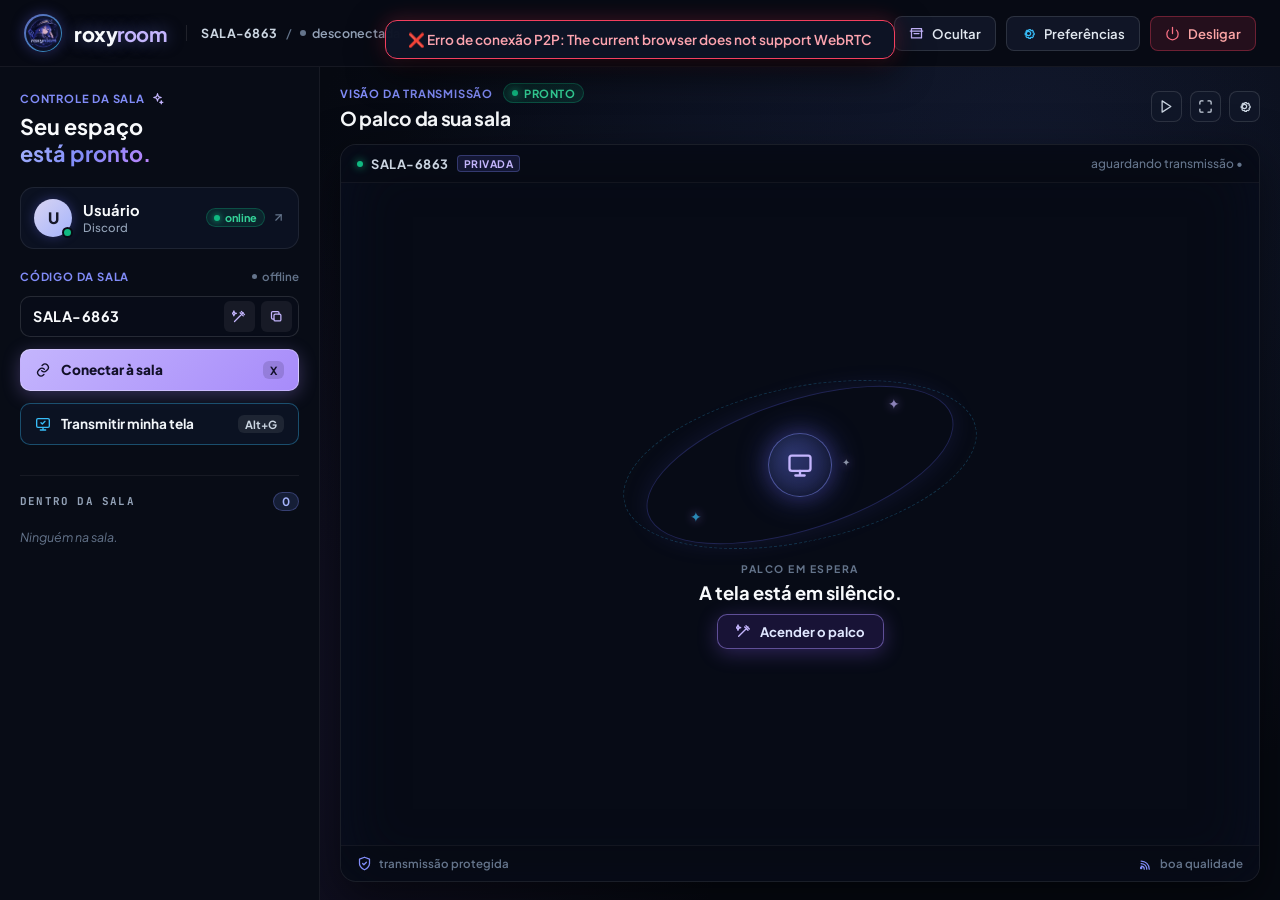
<file: web/index.html>
<!DOCTYPE html>
<html lang="pt-BR">
<head>
  <meta charset="UTF-8">
  <meta name="viewport" content="width=device-width, initial-scale=1.0">
  <title>Roxy Room</title>
  <link rel="preconnect" href="https://fonts.googleapis.com">
  <link rel="preconnect" href="https://fonts.gstatic.com" crossorigin>
  <link href="https://fonts.googleapis.com/css2?family=Plus+Jakarta+Sans:wght@400;500;600;700;800&family=Inter:wght@400;500;600;700&family=JetBrains+Mono:wght@500;700&display=swap" rel="stylesheet">
  <link rel="stylesheet" href="style.css">
</head>
<body>
  <div class="app-container">
    <div id="toastNotification" class="toast-notification"></div>

    <!-- Header -->
    <header class="app-header">
      <div class="header-left">
        <div class="logo-wrapper">
          <div class="logo-avatar-wrap">
            <img src="brand/roxyroom-logo.png" alt="Roxy Room" class="logo-img" />
          </div>
          <div class="logo-brand">
            <span class="brand-name">roxy<span class="brand-name-light">room</span></span>
          </div>
        </div>

        <div class="header-breadcrumb">
          <span class="breadcrumb-room" id="headerRoomText">SALA-6863</span>
          <span class="breadcrumb-sep">/</span>
          <span class="breadcrumb-status" id="headerStatusText"><span class="status-dot-off" id="headerStatusDot"></span> desconectada</span>
        </div>
      </div>

      <div class="header-right">
        <button id="hideToTrayBtn" class="btn-header" title="Minimizar para a bandeja">
          <svg class="header-svg svg-lavender" width="15" height="15" viewBox="0 0 24 24" fill="none" stroke="currentColor" stroke-width="2" stroke-linecap="round" stroke-linejoin="round"><path d="M4 4h16v15H4z"/><path d="M2 8h20M8 12h8"/></svg>
          <span>Ocultar</span>
        </button>
        <button id="settingsBtn" class="btn-header" title="Preferências">
          <svg class="header-svg svg-cyan" width="15" height="15" viewBox="0 0 24 24" fill="none" stroke="currentColor" stroke-width="2" stroke-linecap="round" stroke-linejoin="round"><path d="M12 15.5a3.5 3.5 0 1 0 0-7 3.5 3.5 0 0 0 0 7Z"/><path d="M19.4 15a1.7 1.7 0 0 0 .34 1.88l.06.06-1.72 1.72-.06-.06a1.7 1.7 0 0 0-1.88-.34 1.7 1.7 0 0 0-1.03 1.56v.08h-2.44v-.08a1.7 1.7 0 0 0-1.03-1.56 1.7 1.7 0 0 0-1.88.34l-.06.06L8 16.94l.06-.06A1.7 1.7 0 0 0 8.4 15a1.7 1.7 0 0 0-1.56-1.03h-.08v-2.44h.08A1.7 1.7 0 0 0 8.4 10.5a1.7 1.7 0 0 0-.34-1.88L8 8.56l1.72-1.72.06.06a1.7 1.7 0 0 0 1.88.34A1.7 1.7 0 0 0 12.69 5.7v-.08h2.44v.08a1.7 1.7 0 0 0 1.03 1.56 1.7 1.7 0 0 0 1.88-.34l.06-.06 1.72 1.72-.06.06a1.7 1.7 0 0 0-.34 1.88 1.7 1.7 0 0 0 1.56 1.03h.08v2.44h-.08A1.7 1.7 0 0 0 19.4 15Z"/></svg>
          <span>Preferências</span>
        </button>
        <button id="quitAppBtn" class="btn-header btn-quit-header" title="Desligar aplicativo">
          <svg class="header-svg svg-danger" width="15" height="15" viewBox="0 0 24 24" fill="none" stroke="currentColor" stroke-width="2" stroke-linecap="round" stroke-linejoin="round"><path d="M18.36 6.64a9 9 0 1 1-12.73 0M12 2v10"/></svg>
          <span>Desligar</span>
        </button>
        <span id="statusBadge" style="display:none">Desconectado</span>
      </div>
    </header>

    <!-- Main Layout -->
    <main class="main-layout">
      <!-- Sidebar / Controle da Sala -->
      <aside class="sidebar-control">
        <div class="sidebar-header">
          <div class="section-tag">
            <span>CONTROLE DA SALA</span>
            <svg class="tag-sparkle" width="13" height="13" viewBox="0 0 24 24" fill="none" stroke="currentColor" stroke-width="2" stroke-linecap="round" stroke-linejoin="round"><path d="m12 3 1.65 5.35L19 10l-5.35 1.65L12 17l-1.65-5.35L5 10l5.35-1.65L12 3Z"/><path d="m19 16 .66 2.34L22 19l-2.34.66L19 22l-.66-2.34L16 19l2.34-.66L19 16Z"/></svg>
          </div>
          <h1 class="sidebar-title">
            Seu espaço<br>
            <span class="text-glow-gradient">está pronto.</span>
          </h1>
        </div>

        <!-- Profile Card (clicável para abrir perfil Discord) -->
        <div class="profile-card" id="profileCardTrigger" role="button" tabindex="0" title="Clique para abrir perfil e integração com Discord">
          <div class="profile-avatar-wrap">
            <div class="profile-avatar" id="userAvatar">U</div>
            <span class="profile-avatar-status online" id="profileAvatarDot" title="Online"></span>
          </div>
          <div class="profile-meta">
            <span class="profile-display-name" id="profileDisplayName">Usuário</span>
            <span class="profile-sub-label" id="profileSubLabel">Discord</span>
            <input type="hidden" id="usernameInput" value="Usuário">
          </div>
          <div class="profile-right-meta">
            <span class="profile-online-pill" id="profileOnlinePill">
              <span class="online-dot"></span>
              <span id="profileOnlineText">online</span>
            </span>
            <svg class="profile-open-arrow" width="13" height="13" viewBox="0 0 24 24" fill="none" stroke="currentColor" stroke-width="2.2" stroke-linecap="round" stroke-linejoin="round"><path d="M7 17 17 7"/><path d="M7 7h10v10"/></svg>
          </div>
        </div>

        <!-- Room Input Section -->
        <div class="room-control-section">
          <div class="section-tag-row">
            <span class="section-tag">CÓDIGO DA SALA</span>
            <span class="tag-status" id="roomStatusText"><span class="mini-dot" id="roomMiniDot"></span> <span id="roomStatusLabel">offline</span></span>
          </div>

          <div class="room-input-box">
            <input type="text" id="roomId" placeholder="SALA-6863" autocomplete="off" spellcheck="false" value="SALA-6863">
            <button id="createRoomBtn" class="input-inner-btn" title="Gerar ID Aleatório">
              <svg class="inner-btn-svg" width="15" height="15" viewBox="0 0 24 24" fill="none" stroke="currentColor" stroke-width="2" stroke-linecap="round" stroke-linejoin="round"><path d="m15 4 5 5M13 6l5 5M4 20 18 6"/><path d="m3 3 1 3 3 1-3 1-1 3-1-3-3-1 3-1 1-3Z"/></svg>
            </button>
            <button id="copyRoomBtn" class="input-inner-btn" title="Copiar ID da Sala">
              <svg class="inner-btn-svg" width="15" height="15" viewBox="0 0 24 24" fill="none" stroke="currentColor" stroke-width="2" stroke-linecap="round" stroke-linejoin="round"><rect x="8" y="8" width="11" height="11" rx="2"/><path d="M16 8V6a2 2 0 0 0-2-2H6a2 2 0 0 0-2 2v8a2 2 0 0 0 2 2h2"/></svg>
            </button>
          </div>

          <button id="syncDiscordRoomBtn" class="btn-action btn-discord-sync" style="display: none;" title="Entrar na sala P2P da call ativa no Discord (compatível com o plugin Vencord)">
            <div class="btn-label-group">
              <svg class="btn-action-svg" width="16" height="16" viewBox="0 0 24 24" fill="none" stroke="currentColor" stroke-width="2" stroke-linecap="round" stroke-linejoin="round"><path d="M12 1a3 3 0 0 0-3 3v8a3 3 0 0 0 6 0V4a3 3 0 0 0-3-3z"/><path d="M19 10v2a7 7 0 0 1-14 0v-2"/><line x1="12" y1="19" x2="12" y2="23"/><line x1="8" y1="23" x2="16" y2="23"/></svg>
              <span id="syncDiscordRoomText">Usar sala da call</span>
            </div>
            <span class="btn-shortcut-pill">Vencord</span>
          </button>

          <button id="joinRoomBtn" class="btn-action btn-connect">
            <div class="btn-label-group">
              <svg class="btn-action-svg" width="16" height="16" viewBox="0 0 24 24" fill="none" stroke="currentColor" stroke-width="2" stroke-linecap="round" stroke-linejoin="round"><path d="M10 13a5 5 0 0 0 7.07.07l1.5-1.5a5 5 0 0 0-7.07-7.07l-.86.86"/><path d="M14 11a5 5 0 0 0-7.07-.07l-1.5 1.5a5 5 0 0 0 7.07 7.07l.86-.86"/></svg>
              <span>Conectar à sala</span>
            </div>
            <span class="btn-shortcut-pill">X</span>
          </button>

          <button id="startBtn" class="btn-action btn-transmit">
            <div class="btn-label-group">
              <svg class="btn-action-svg" width="16" height="16" viewBox="0 0 24 24" fill="none" stroke="currentColor" stroke-width="2" stroke-linecap="round" stroke-linejoin="round"><rect x="2.5" y="4" width="19" height="13" rx="2"/><path d="M8 21h8M12 17v4"/><path d="m9 10 2 2 4-4"/></svg>
              <span id="startBtnText">Transmitir minha tela</span>
            </div>
            <span class="btn-shortcut-pill" id="shortcutBadge">Alt+G</span>
          </button>
        </div>

        <!-- Members Section (Design Refinado) -->
        <div class="users-section">
          <div class="section-tag-row">
            <span class="section-tag mono-tag">DENTRO DA SALA</span>
            <span class="members-count-pill" id="userCount">0</span>
          </div>
          <ul class="user-list" id="userList">
            <li class="empty-list">Ninguém na sala.</li>
          </ul>
        </div>

        <!-- Hidden hooks for compatibility -->
        <button id="privacyToggleBtn" style="display:none"></button>
        <button id="pixBtn" style="display:none"></button>
        <button id="discordBtn" style="display:none"></button>
      </aside>

      <!-- Stage / Transmission View -->
      <section class="stage-view-area">
        <div class="stage-view-header">
          <div class="stage-heading-wrap">
            <div class="stage-title-row">
              <span class="section-tag">VISÃO DA TRANSMISSÃO</span>
              <span class="stage-status-pill" id="stageStatusPill">
                <span class="room-live-dot"></span>
                <span id="stageStatusPillText">Pronto</span>
              </span>
            </div>
            <h2 class="stage-main-title">O palco da sua sala</h2>
          </div>
          <div class="stage-header-actions">
            <button id="openNativePlayerBtn" class="stage-icon-btn" title="Player Direct3D 11 (GPU)">
              <svg class="stage-action-svg" width="15" height="15" viewBox="0 0 24 24" fill="none" stroke="currentColor" stroke-width="2" stroke-linecap="round" stroke-linejoin="round"><polygon points="5 3 19 12 5 21 5 3"/></svg>
            </button>
            <button id="stageFullscreenBtn" class="stage-icon-btn" title="Modo Palco em Tela Cheia (F11)">
              <svg class="stage-action-svg" width="15" height="15" viewBox="0 0 24 24" fill="none" stroke="currentColor" stroke-width="2" stroke-linecap="round" stroke-linejoin="round"><path d="M8 3H5a2 2 0 0 0-2 2v3m18 0V5a2 2 0 0 0-2-2h-3m0 18h3a2 2 0 0 0 2-2v-3M3 16v3a2 2 0 0 0 2 2h3"/></svg>
            </button>
            <button id="stageConfigBtn" class="stage-icon-btn" title="Configurações e Qualidade">
              <svg class="stage-action-svg" width="15" height="15" viewBox="0 0 24 24" fill="none" stroke="currentColor" stroke-width="2" stroke-linecap="round" stroke-linejoin="round"><path d="M12 15.5a3.5 3.5 0 1 0 0-7 3.5 3.5 0 0 0 0 7Z"/><path d="M19.4 15a1.7 1.7 0 0 0 .34 1.88l.06.06-1.72 1.72-.06-.06a1.7 1.7 0 0 0-1.88-.34 1.7 1.7 0 0 0-1.03 1.56v.08h-2.44v-.08a1.7 1.7 0 0 0-1.03-1.56 1.7 1.7 0 0 0-1.88.34l-.06.06L8 16.94l.06-.06A1.7 1.7 0 0 0 8.4 15a1.7 1.7 0 0 0-1.56-1.03h-.08v-2.44h.08A1.7 1.7 0 0 0 8.4 10.5a1.7 1.7 0 0 0-.34-1.88L8 8.56l1.72-1.72.06.06a1.7 1.7 0 0 0 1.88.34A1.7 1.7 0 0 0 12.69 5.7v-.08h2.44v.08a1.7 1.7 0 0 0 1.03 1.56 1.7 1.7 0 0 0 1.88-.34l.06-.06 1.72 1.72-.06.06a1.7 1.7 0 0 0-.34 1.88 1.7 1.7 0 0 0 1.56 1.03h.08v2.44h-.08A1.7 1.7 0 0 0 19.4 15Z"/></svg>
            </button>
          </div>
        </div>

        <!-- Cosmic Stage Box -->
        <div class="stage-card-container">
          <!-- Top Bar inside Stage -->
          <div class="stage-inner-topbar">
            <div class="stage-room-badge-group">
              <span class="room-live-dot" id="stageLiveDot"></span>
              <span class="stage-room-name" id="stageRoomDisplay">SALA-6863</span>
              <span class="stage-private-badge">PRIVADA</span>
            </div>
            <div class="stage-status-caption" id="stageTransmissionStatus">aguardando transmissão •</div>
          </div>

          <!-- Stage Core Grid & Celestial Standby Graphic -->
          <div class="video-grid" id="videoGrid">
            <div class="video-placeholder" id="emptyPlaceholder">
              <div class="cosmic-stage-center">
                <!-- Celestial Orbit Graphic -->
                <div class="orbital-system">
                  <div class="orbit-ring ring-1"></div>
                  <div class="orbit-ring ring-2"></div>
                  <div class="orbit-sparkle sparkle-1">✦</div>
                  <div class="orbit-sparkle sparkle-2">✦</div>
                  <div class="orbit-sparkle sparkle-3">✦</div>
                  
                  <div class="orbit-center-node">
                    <div class="node-glow"></div>
                    <svg class="center-monitor-svg" width="28" height="28" viewBox="0 0 24 24" fill="none" stroke="currentColor" stroke-width="2" stroke-linecap="round" stroke-linejoin="round"><rect x="3" y="4" width="18" height="13" rx="2"/><path d="M8 21h8M12 17v4"/></svg>
                  </div>
                </div>

                <div class="stage-placeholder-text">
                  <span class="palco-tag">PALCO EM ESPERA</span>
                  <h3 class="palco-headline">A tela está em silêncio.</h3>
                  <button id="igniteStageBtn" class="btn-ignite-stage">
                    <svg class="ignite-svg" width="16" height="16" viewBox="0 0 24 24" fill="none" stroke="currentColor" stroke-width="2" stroke-linecap="round" stroke-linejoin="round"><path d="m15 4 5 5M13 6l5 5M4 20 18 6"/><path d="m3 3 1 3 3 1-3 1-1 3-1-3-3-1 3-1 1-3Z"/></svg>
                    <span>Acender o palco</span>
                  </button>
                  <div id="availableStreamsBox" class="available-streams-box" style="display:none;"></div>
                </div>
              </div>
            </div>
          </div>

          <!-- Bottom Bar inside Stage -->
          <div class="stage-inner-bottombar">
            <div class="bottombar-badge">
              <svg class="bottombar-svg" width="15" height="15" viewBox="0 0 24 24" fill="none" stroke="currentColor" stroke-width="2" stroke-linecap="round" stroke-linejoin="round"><path d="M12 22s8-4 8-10V5l-8-3-8 3v7c0 6 8 10 8 10Z"/><path d="m9 12 2 2 4-4"/></svg>
              <span>transmissão protegida</span>
            </div>
            <div class="bottombar-badge">
              <svg class="bottombar-svg" width="15" height="15" viewBox="0 0 24 24" fill="none" stroke="currentColor" stroke-width="2" stroke-linecap="round" stroke-linejoin="round"><path d="M5 20a1 1 0 1 0 0-2 1 1 0 0 0 0 2ZM5 16a5 5 0 0 1 5 5M5 12a9 9 0 0 1 9 9M5 8a13 13 0 0 1 13 13"/></svg>
              <span>boa qualidade</span>
            </div>
          </div>
        </div>
      </section>
    </main>
  </div>

  <!-- Modal: Seleção de Fonte -->
  <div class="modal-overlay" id="sourcePickerModal">
    <div class="modal-content modal-large">
      <div class="modal-header">
        <div class="modal-title-wrap">
          <svg class="modal-header-svg" width="18" height="18" viewBox="0 0 24 24" fill="none" stroke="currentColor" stroke-width="2" stroke-linecap="round" stroke-linejoin="round"><rect x="2.5" y="4" width="19" height="13" rx="2"/><path d="M8 21h8M12 17v4"/><path d="m9 10 2 2 4-4"/></svg>
          <h3>Escolha o que deseja transmitir</h3>
        </div>
        <button id="closeSourcePickerBtn" class="close-modal">&times;</button>
      </div>
      <div class="source-tabs">
        <button class="tab-btn active" data-tab="screens">
          <svg class="tab-svg" width="15" height="15" viewBox="0 0 24 24" fill="none" stroke="currentColor" stroke-width="2" stroke-linecap="round" stroke-linejoin="round"><rect x="3" y="4" width="18" height="13" rx="2"/><path d="M8 21h8M12 17v4"/></svg>
          <span>Telas</span>
        </button>
        <button class="tab-btn" data-tab="windows">
          <svg class="tab-svg" width="15" height="15" viewBox="0 0 24 24" fill="none" stroke="currentColor" stroke-width="2" stroke-linecap="round" stroke-linejoin="round"><rect x="4" y="4" width="6" height="6" rx="1"/><rect x="14" y="4" width="6" height="6" rx="1"/><rect x="4" y="14" width="6" height="6" rx="1"/><rect x="14" y="14" width="6" height="6" rx="1"/></svg>
          <span>Janelas</span>
        </button>
        <button class="tab-btn" data-tab="cameras">
          <svg class="tab-svg" width="15" height="15" viewBox="0 0 24 24" fill="none" stroke="currentColor" stroke-width="2" stroke-linecap="round" stroke-linejoin="round"><path d="M16 21v-2a4 4 0 0 0-4-4H6a4 4 0 0 0-4 4v2"/><circle cx="9" cy="7" r="4"/><path d="M22 21v-2a4 4 0 0 0-3-3.87M16 3.13a4 4 0 0 1 0 7.75"/></svg>
          <span>Câmeras</span>
        </button>
      </div>
      <div class="modal-body">
        <div id="sourceGrid" class="source-grid"></div>
      </div>
    </div>
  </div>

  <!-- Modal: Preferências / Configurações -->
  <div class="modal-overlay" id="settingsModal">
    <div class="modal-content">
      <div class="modal-header">
        <div class="modal-title-wrap">
          <svg class="modal-header-svg" width="18" height="18" viewBox="0 0 24 24" fill="none" stroke="currentColor" stroke-width="2" stroke-linecap="round" stroke-linejoin="round"><path d="M12 15.5a3.5 3.5 0 1 0 0-7 3.5 3.5 0 0 0 0 7Z"/><path d="M19.4 15a1.7 1.7 0 0 0 .34 1.88l.06.06-1.72 1.72-.06-.06a1.7 1.7 0 0 0-1.88-.34 1.7 1.7 0 0 0-1.03 1.56v.08h-2.44v-.08a1.7 1.7 0 0 0-1.03-1.56 1.7 1.7 0 0 0-1.88.34l-.06.06L8 16.94l.06-.06A1.7 1.7 0 0 0 8.4 15a1.7 1.7 0 0 0-1.56-1.03h-.08v-2.44h.08A1.7 1.7 0 0 0 8.4 10.5a1.7 1.7 0 0 0-.34-1.88L8 8.56l1.72-1.72.06.06a1.7 1.7 0 0 0 1.88.34A1.7 1.7 0 0 0 12.69 5.7v-.08h2.44v.08a1.7 1.7 0 0 0 1.03 1.56 1.7 1.7 0 0 0 1.88-.34l.06-.06 1.72 1.72-.06.06a1.7 1.7 0 0 0-.34 1.88 1.7 1.7 0 0 0 1.56 1.03h.08v2.44h-.08A1.7 1.7 0 0 0 19.4 15Z"/></svg>
          <h3>Preferências da Transmissão</h3>
        </div>
        <button id="closeModalBtn" class="close-modal">&times;</button>
      </div>
      <div class="modal-body">
        <div class="setting-item">
          <label for="profilePresetSelect">⚡ Perfil de Desempenho (Auto-Ajuste):</label>
          <select id="profilePresetSelect" class="styled-select">
            <option value="auto" selected>✨ Dinâmico Inteligente (Nitidez Máxima 1080p + Auto-Adaptação)</option>
            <option value="high">🚀 Gamer Ultra (1080p / 60 FPS / 10 Mbps)</option>
            <option value="balanced">⚖️ Equilibrado (1080p / 60 FPS / 6.0 Mbps)</option>
            <option value="weak">🐢 Conexão Fraca (720p / 30 FPS / 2.5 Mbps)</option>
          </select>
        </div>

        <div class="setting-item">
          <label for="shortcutInput">Atalho para Transmitir Minha Tela:</label>
          <input type="text" id="shortcutInput" class="styled-input shortcut-recorder" placeholder="Clique e pressione as teclas..." readonly>
        </div>

        <div class="setting-item">
          <label for="resSelect">Resolução da Tela:</label>
          <select id="resSelect" class="styled-select">
            <option value="1440">1440p (QHD)</option>
            <option value="1080" selected>1080p (Full HD - Cristalino)</option>
            <option value="720">720p (HD)</option>
            <option value="480">480p (Econômico)</option>
          </select>
        </div>

        <div class="setting-item">
          <label for="fpsSelect">Taxa de Quadros (FPS):</label>
          <select id="fpsSelect" class="styled-select">
            <option value="60" selected>60 FPS (Jogos &amp; Fluidez)</option>
            <option value="30">30 FPS (Padrão)</option>
            <option value="15">15 FPS (Economia)</option>
          </select>
        </div>

        <div class="setting-item">
          <label for="bitrateSelect">Qualidade Padrão por Pessoa (Bitrate):</label>
          <select id="bitrateSelect" class="styled-select">
            <option value="12000000">12 Mbps (Ultra Gamer - Nitidez Máxima)</option>
            <option value="8000000" selected>8 Mbps (Alta Definição - Recomendado p/ Jogos)</option>
            <option value="6000000">6 Mbps (Full HD Suave)</option>
            <option value="4000000">4 Mbps (Equilibrado)</option>
            <option value="2000000">2 Mbps (Conexão Lenta)</option>
          </select>
        </div>

        <div class="setting-item setting-sound-box">
          <label class="checkbox-container">
            <input type="checkbox" id="streamSoundToggle" checked>
            <span>Tocar som relaxante ao abrir e fechar tela</span>
          </label>
          <div class="setting-sound-controls">
            <div class="setting-sound-slider-row">
              <label for="streamSoundVolumeRange">Volume do som</label>
              <span id="streamSoundVolumeValue" class="setting-sound-val">65%</span>
            </div>
            <input type="range" id="streamSoundVolumeRange" class="setting-range" min="0" max="100" step="1" value="65">
            <div class="setting-sound-bottom-row">
              <label class="checkbox-container setting-mute-label">
                <input type="checkbox" id="streamSoundMuteToggle">
                <span>Mutar som</span>
              </label>
              <div class="setting-sound-preview-btns">
                <button type="button" id="testOpenSoundBtn" class="btn-secondary btn-xs">Testar abertura</button>
                <button type="button" id="testCloseSoundBtn" class="btn-secondary btn-xs">Testar fechamento</button>
              </div>
            </div>
          </div>
        </div>

        <div class="setting-item">
          <label class="checkbox-container">
            <input type="checkbox" id="limitMbpsToggle" checked>
            <span>Limitador de Mbps total (Upload Máximo Dividido)</span>
          </label>
          <div class="slider-group" id="mbpsControls">
            <input type="range" id="mbpsRange" min="1" max="1000" value="30" class="styled-range">
            <input type="number" id="mbpsInput" min="1" max="1000" value="30" class="styled-input-num">
            <span class="slider-unit">Mbps</span>
          </div>
        </div>

        <div class="setting-item">
          <label class="checkbox-container">
            <input type="checkbox" id="autoOpenStreamsToggle">
            <span>Abrir novas transmissões automaticamente</span>
          </label>
        </div>

        <div class="setting-item">
          <label class="checkbox-container">
            <input type="checkbox" id="modoDevToggle">
            <span>Modo Desenvolvedor (Exibir Latência &amp; FPS em tempo real)</span>
          </label>
        </div>

        <div class="setting-item">
          <label for="audioSelect">Captura de Som do Sistema:</label>
          <select id="audioSelect" class="styled-select">
            <option value="exclude" selected>🔇 Capturar Som (Escolher Apps para EXCLUIR)</option>
            <option value="all">🔊 Capturar Todo Som do PC</option>
            <option value="false">🔇 Sem Som</option>
          </select>
        </div>

        <div class="setting-item" style="margin-top:8px">
          <label>Rede &amp; Conexão Local:</label>
          <button id="modalFirewallBtn" class="btn-secondary-modal" style="width:100%">
            <svg class="btn-svg-sm" width="14" height="14" viewBox="0 0 24 24" fill="none" stroke="currentColor" stroke-width="2" stroke-linecap="round" stroke-linejoin="round"><path d="M12 22s8-4 8-10V5l-8-3-8 3v7c0 6 8 10 8 10Z"/><path d="m9 12 2 2 4-4"/></svg>
            <span>Liberar Firewall do Windows</span>
          </button>
        </div>

        <div class="setting-item" style="margin-top:8px">
          <label>Atualizações do Aplicativo:</label>
          <div style="display:flex; gap:8px; align-items:center;">
            <button id="checkUpdateBtn" class="btn-secondary-modal" type="button" style="flex:1;">
              <svg class="btn-svg-sm" width="14" height="14" viewBox="0 0 24 24" fill="none" stroke="currentColor" stroke-width="2" stroke-linecap="round" stroke-linejoin="round"><path d="M21.5 2v6h-6M21.34 15.57a10 10 0 1 1-.57-8.38l5.67-5.67"/></svg>
              <span>Verificar Atualizações</span>
            </button>
            <span id="updateVersionBadge" style="font-size:0.75rem; color:#818cf8; font-weight:700; background:rgba(99,102,241,0.15); padding:4px 8px; border-radius:6px;">v1.0.0</span>
          </div>
        </div>

        <div class="setting-item info-footer-box">
          <small>
            <strong>✨ Roxy Room</strong><br>
            Streaming P2P de alta fidelidade e ultra-baixa latência.<br>
            Atualizações automáticas ativas via GitHub.<br>
          </small>
        </div>
      </div>
      <div class="modal-footer">
        <button id="saveSettingsBtn" class="btn-primary-modal" style="width:100%">Salvar Preferências</button>
      </div>
    </div>
  </div>

  <!-- Modal: Escolher Apps para Excluir do Áudio -->
  <div class="modal-overlay" id="audioAppsModal">
    <div class="modal-content">
      <div class="modal-header">
        <div class="modal-title-wrap">
          <svg class="modal-header-svg" width="18" height="18" viewBox="0 0 24 24" fill="none" stroke="currentColor" stroke-width="2" stroke-linecap="round" stroke-linejoin="round"><path d="M5 20a1 1 0 1 0 0-2 1 1 0 0 0 0 2ZM5 16a5 5 0 0 1 5 5M5 12a9 9 0 0 1 9 9M5 8a13 13 0 0 1 13 13"/></svg>
          <h3>Escolher Apps para Excluir do Áudio</h3>
        </div>
        <button id="closeAudioAppsBtn" class="close-modal">&times;</button>
      </div>
      <div class="modal-body">
        <p class="modal-desc">
          Selecione o aplicativo cujo áudio você deseja <strong>silenciar</strong> da transmissão (ex: Discord, Spotify, navegadores).
        </p>
        <button id="refreshAudioAppsBtn" class="btn-secondary-modal" style="width:100%;margin-bottom:12px">
          <svg class="btn-svg-sm" width="14" height="14" viewBox="0 0 24 24" fill="none" stroke="currentColor" stroke-width="2" stroke-linecap="round" stroke-linejoin="round"><path d="m15 4 5 5M13 6l5 5M4 20 18 6"/><path d="m3 3 1 3 3 1-3 1-1 3-1-3-3-1 3-1 1-3Z"/></svg>
          <span>Atualizar Lista de Aplicativos</span>
        </button>
        <div id="audioAppsList" class="audio-apps-list">
          <div class="loading-state">Carregando aplicativos...</div>
        </div>
      </div>
      <div class="modal-footer">
        <button id="confirmAudioExcludeBtn" class="btn-primary-modal" style="width:100%">Iniciar Transmissão com Exclusão</button>
      </div>
    </div>
  </div>

  <!-- Context menu nos vídeos -->
  <div class="context-menu" id="videoContextMenu">
    <button id="nativePlayerContextBtn">
      <svg class="menu-svg" width="14" height="14" viewBox="0 0 24 24" fill="none" stroke="currentColor" stroke-width="2" stroke-linecap="round" stroke-linejoin="round"><polygon points="5 3 19 12 5 21 5 3"/></svg>
      <span>Abrir no Player Nativo (Direct3D 11)</span>
    </button>
    <button id="popoutContextBtn">
      <svg class="menu-svg" width="14" height="14" viewBox="0 0 24 24" fill="none" stroke="currentColor" stroke-width="2" stroke-linecap="round" stroke-linejoin="round"><rect x="2.5" y="4" width="19" height="13" rx="2"/><path d="M8 21h8M12 17v4"/><path d="m9 10 2 2 4-4"/></svg>
      <span>Abrir em Janela Separada</span>
    </button>
    <button id="resetZoomContextBtn">
      <svg class="menu-svg" width="14" height="14" viewBox="0 0 24 24" fill="none" stroke="currentColor" stroke-width="2" stroke-linecap="round" stroke-linejoin="round"><rect x="4" y="4" width="6" height="6" rx="1"/><rect x="14" y="4" width="6" height="6" rx="1"/><rect x="4" y="14" width="6" height="6" rx="1"/><rect x="14" y="14" width="6" height="6" rx="1"/></svg>
      <span>Resetar Zoom</span>
    </button>
    <button id="closeContextBtn" class="danger">
      <svg class="menu-svg" width="14" height="14" viewBox="0 0 24 24" fill="none" stroke="currentColor" stroke-width="2" stroke-linecap="round" stroke-linejoin="round"><path d="m6 6 12 12M18 6 6 18"/></svg>
      <span>Fechar / Parar de Assistir</span>
    </button>
  </div>

  <!-- Modal: Perfil & Integração Discord (OAuth2 + Gateway/IPC Presence) -->
  <div class="modal-overlay" id="discordProfileModal">
    <div class="dp-modal" id="discordProfileCard">
      <!-- Banner -->
      <div class="dp-banner" id="dpBanner">
        <div class="dp-banner-sparkles">
          <span class="dp-sparkle s1">✦</span>
          <span class="dp-sparkle s2">✦</span>
          <span class="dp-sparkle s3">✦</span>
        </div>
        <button type="button" id="dpBannerEditBtn" class="dp-banner-edit-btn" title="Alterar banner do perfil">
          <svg width="13" height="13" viewBox="0 0 24 24" fill="none" stroke="currentColor" stroke-width="2" stroke-linecap="round" stroke-linejoin="round"><path d="M12 20h9"/><path d="M16.5 3.5a2.121 2.121 0 0 1 3 3L7 19l-4 1 1-4Z"/></svg>
          <span>Alterar banner</span>
        </button>
        <input type="file" id="dpBannerFileInput" accept="image/png,image/jpeg,image/webp,image/gif" hidden>
        <div class="dp-banner-picker" id="dpBannerPicker" style="display:none">
          <div class="dp-banner-picker-header">
            <span>Personalizar banner</span>
            <button type="button" id="dpBannerPickerCloseBtn" class="dp-banner-picker-close" title="Fechar">&times;</button>
          </div>
          <div class="dp-banner-presets" id="dpBannerPresets">
            <button type="button" class="dp-banner-swatch" data-banner="preset:cosmic" title="Cósmico Roxy"></button>
            <button type="button" class="dp-banner-swatch" data-banner="preset:aurora" title="Aurora Boreal"></button>
            <button type="button" class="dp-banner-swatch" data-banner="preset:sunset" title="Pôr do Sol Neon"></button>
            <button type="button" class="dp-banner-swatch" data-banner="preset:emerald" title="Esmeralda Noturna"></button>
            <button type="button" class="dp-banner-swatch" data-banner="preset:crimson" title="Rubi Sombrio"></button>
          </div>
          <div class="dp-banner-picker-actions">
            <button type="button" id="dpBannerUploadBtn" class="dp-mini-btn">Escolher imagem</button>
            <button type="button" id="dpBannerResetBtn" class="dp-mini-btn">Usar do Discord</button>
          </div>
        </div>
        <button id="closeDiscordModalBtn" class="dp-close-btn" title="Fechar" aria-label="Fechar">
          <svg width="14" height="14" viewBox="0 0 24 24" fill="none" stroke="currentColor" stroke-width="2.2" stroke-linecap="round" stroke-linejoin="round"><path d="M18 6 6 18M6 6l12 12"/></svg>
        </button>
      </div>

      <div class="dp-body">
        <!-- Identity Header -->
        <div class="dp-identity-row">
          <div class="dp-avatar-wrap">
            <div class="dp-avatar" id="dpAvatar">U</div>
            <span class="dp-avatar-status online" id="dpAvatarStatusDot"></span>
          </div>

          <div class="dp-identity-meta">
            <span class="dp-eyebrow" id="dpEyebrow">DISCORD • PRESENÇA RICH</span>
            <h2 class="dp-display-name" id="dpDisplayName">Usuário</h2>
            <div class="dp-username-tag" id="dpUsernameTag">@usuario • Conecte sua conta Discord</div>
          </div>

          <div class="dp-status-wrap" id="dpStatusWrap">
            <button type="button" class="dp-status-pill online" id="dpStatusPill" aria-haspopup="true" aria-expanded="false" title="Alterar status de presença">
              <span class="dp-status-dot"></span>
              <span id="dpStatusText">online</span>
              <svg class="dp-status-chevron" width="11" height="11" viewBox="0 0 24 24" fill="none" stroke="currentColor" stroke-width="2.5" stroke-linecap="round" stroke-linejoin="round"><path d="m6 9 6 6 6-6"/></svg>
            </button>
            <div class="dp-status-menu" id="dpStatusMenu" role="menu">
              <button type="button" class="dp-status-opt active" data-status="online" role="menuitem">
                <span class="dp-opt-icon online"></span>
                <div class="dp-opt-text">
                  <span class="dp-opt-title">online</span>
                  <span class="dp-opt-sub">Disponível e ativo na sala</span>
                </div>
              </button>
              <button type="button" class="dp-status-opt" data-status="idle" role="menuitem">
                <span class="dp-opt-icon idle"><svg width="12" height="12" viewBox="0 0 24 24" fill="currentColor"><path d="M21 12.79A9 9 0 1 1 11.21 3 7 7 0 0 0 21 12.79z"/></svg></span>
                <div class="dp-opt-text">
                  <span class="dp-opt-title">Ausente</span>
                  <span class="dp-opt-sub">Indica que você está ausente</span>
                </div>
              </button>
              <button type="button" class="dp-status-opt" data-status="dnd" role="menuitem">
                <span class="dp-opt-icon dnd"><span class="dp-opt-dash"></span></span>
                <div class="dp-opt-text">
                  <span class="dp-opt-title">Não perturbar</span>
                  <span class="dp-opt-sub">Silencia sons de notificação</span>
                </div>
              </button>
              <button type="button" class="dp-status-opt" data-status="offline" role="menuitem">
                <span class="dp-opt-icon offline"></span>
                <div class="dp-opt-text">
                  <span class="dp-opt-title">Invisível</span>
                  <span class="dp-opt-sub">Oculta Rich Presence e aparece off-line</span>
                </div>
              </button>
            </div>
          </div>
        </div>

        <!-- Custom Status / Rich Presence Phrase -->
        <div class="dp-status-bar" id="dpStatusBar">
          <svg class="dp-status-icon" width="14" height="14" viewBox="0 0 24 24" fill="none" stroke="currentColor" stroke-width="2" stroke-linecap="round" stroke-linejoin="round"><path d="m15 4 5 5M13 6l5 5M4 20 18 6"/><path d="m3 3 1 3 3 1-3 1-1 3-1-3-3-1 3-1 1-3Z"/></svg>
          <span class="dp-custom-status-text" id="dpCustomStatusText">Transmitindo uma nova aventura em Roxy Room</span>
          <input type="text" class="dp-custom-status-input" id="dpCustomStatusInput" maxlength="96" placeholder="Digite seu status do Discord / Roxy Room..." style="display:none">
          <button class="dp-edit-status-btn" id="dpEditStatusBtn" title="Editar frase de presença">
            <svg width="13" height="13" viewBox="0 0 24 24" fill="none" stroke="currentColor" stroke-width="2" stroke-linecap="round" stroke-linejoin="round"><path d="M12 20h9"/><path d="M16.5 3.5a2.121 2.121 0 0 1 3 3L7 19l-4 1 1-4Z"/></svg>
          </button>
        </div>

        <!-- 2x2 Grid -->
        <div class="dp-grid">
          <!-- Card 1: Atividade Atual -->
          <div class="dp-card">
            <div class="dp-card-header">
              <span class="dp-card-label">ATIVIDADE ATUAL</span>
            </div>
            <div class="dp-card-main">
              <div class="dp-app-icon dp-icon-roxy" id="dpActivityIcon">R</div>
              <div class="dp-card-text">
                <div class="dp-card-title" id="dpActivityTitle">Roxy Room</div>
                <div class="dp-card-sub" id="dpActivitySub">Em espera • Sala SALA-6863</div>
              </div>
            </div>
            <div class="dp-card-divider"></div>
            <button class="dp-card-action" id="dpViewStreamBtn" type="button">
              <span id="dpViewStreamLabel">Ver transmissão</span>
              <svg width="13" height="13" viewBox="0 0 24 24" fill="none" stroke="currentColor" stroke-width="2.2" stroke-linecap="round" stroke-linejoin="round"><path d="M7 17 17 7"/><path d="M7 7h10v10"/></svg>
            </button>
          </div>

          <!-- Card 2: Ouvindo Agora (Spotify) -->
          <div class="dp-card">
            <div class="dp-card-header">
              <span class="dp-card-label">OUVINDO AGORA</span>
            </div>
            <div class="dp-card-main">
              <div class="dp-app-icon dp-icon-spotify" id="dpSpotifyIcon">
                <svg width="20" height="20" viewBox="0 0 24 24" fill="currentColor"><path d="M12 2C6.477 2 2 6.477 2 12s4.477 10 10 10 10-4.477 10-10S17.523 2 12 2zm4.586 14.424c-.18.295-.563.387-.857.207-2.35-1.434-5.305-1.76-8.786-.963-.335.077-.67-.133-.746-.469-.077-.336.132-.67.469-.746 3.809-.87 7.076-.496 9.713 1.115.293.18.386.563.207.856zm1.224-2.723c-.226.367-.706.482-1.072.257-2.687-1.652-6.785-2.131-9.965-1.166-.413.125-.849-.106-.973-.517-.125-.413.106-.849.517-.973 3.632-1.102 8.147-.568 11.234 1.328.366.226.481.707.259 1.071zm.105-2.835c-3.223-1.914-8.54-2.09-11.618-1.156-.494.15-1.017-.128-1.167-.623-.15-.495.128-1.017.624-1.167 3.532-1.073 9.404-.865 13.115 1.338.445.264.59.838.327 1.282-.264.444-.838.59-1.281.326z"/></svg>
              </div>
              <div class="dp-card-text">
                <div class="dp-card-title" id="dpSpotifyTitle">Spotify</div>
                <div class="dp-card-sub" id="dpSpotifySub">Nenhuma atividade conectada</div>
              </div>
            </div>
            <div class="dp-card-divider"></div>
            <button class="dp-card-action" id="dpSpotifyActionBtn" type="button">
              <span id="dpSpotifyActionLabel">Conectar Spotify</span>
              <span id="dpSpotifyActionIcon" class="dp-action-plus">+</span>
            </button>
          </div>

          <!-- Card 3: Servidores -->
          <div class="dp-card dp-card-servers" id="dpCardServers">
            <div class="dp-card-header">
              <span class="dp-card-label">SERVIDORES</span>
              <span class="dp-card-count" id="dpGuildsCount" style="display:none">0</span>
            </div>
            <div class="dp-servers-list" id="dpGuildsList">
              <div class="dp-servers-empty">
                Conecte sua conta Discord via OAuth2 para carregar seus servidores reais.
              </div>
            </div>
          </div>

          <!-- Card 4: Canal de Voz -->
          <div class="dp-card dp-card-voice">
            <div class="dp-card-header">
              <span class="dp-card-label">CANAL DE VOZ</span>
            </div>
            <div class="dp-voice-box idle" id="dpVoiceBox">
              <div class="dp-voice-info">
                <div class="dp-voice-title-row">
                  <span class="dp-voice-dot idle" id="dpVoiceDot"></span>
                  <span class="dp-voice-name" id="dpVoiceChannelName">Nenhum canal de voz</span>
                </div>
                <div class="dp-voice-sub" id="dpVoiceChannelSub">Entre em uma call no Discord</div>
              </div>
              <div class="dp-voice-eq idle" id="dpVoiceEq" aria-hidden="true">
                <svg width="18" height="18" viewBox="0 0 24 24" fill="currentColor"><rect x="3" y="13" width="3.5" height="7" rx="1"/><rect x="8.5" y="9" width="3.5" height="11" rx="1"/><rect x="14" y="5" width="3.5" height="15" rx="1"/><rect x="19.5" y="11" width="2.5" height="9" rx="1"/></svg>
              </div>
            </div>
            <div class="dp-voice-tags" id="dpVoiceTags">
              <span class="dp-tag">Streamer</span>
              <span class="dp-tag">Moderador</span>
              <span class="dp-tag">Roxy Club</span>
            </div>
          </div>
        </div>

        <!-- Bottom OAuth2 + Gateway Footer -->
        <div class="dp-footer-card" id="dpFooterCard">
          <div class="dp-footer-left">
            <div class="dp-footer-icon">
              <svg width="18" height="18" viewBox="0 0 24 24" fill="currentColor"><path d="M20.317 4.37a19.791 19.791 0 0 0-4.885-1.515.074.074 0 0 0-.079.037c-.21.375-.444.864-.608 1.25a18.27 18.27 0 0 0-5.487 0 12.64 12.64 0 0 0-.617-1.25.077.077 0 0 0-.079-.037A19.736 19.736 0 0 0 3.677 4.37a.07.07 0 0 0-.032.027C.533 9.046-.32 13.58.099 18.057a.082.082 0 0 0 .031.057 19.9 19.9 0 0 0 5.993 3.03.078.078 0 0 0 .084-.028c.462-.63.874-1.295 1.226-1.994.021-.041.001-.09-.041-.106a13.107 13.107 0 0 1-1.872-.892.077.077 0 0 1-.008-.128 10.2 10.2 0 0 0 .372-.292.074.074 0 0 1 .077-.01c3.928 1.793 8.18 1.793 12.062 0a.074.074 0 0 1 .078.01c.12.098.246.198.373.292a.077.077 0 0 1-.006.127 12.299 12.299 0 0 1-1.873.892.077.077 0 0 0-.041.107c.36.698.772 1.362 1.225 1.993a.076.076 0 0 0 .084.028 19.839 19.839 0 0 0 6.002-3.03.077.077 0 0 0 .032-.054c.5-5.177-.838-9.674-3.549-13.66a.061.061 0 0 0-.031-.028zM8.02 15.33c-1.183 0-2.157-1.085-2.157-2.419 0-1.333.956-2.419 2.157-2.419 1.21 0 2.176 1.096 2.157 2.42 0 1.333-.956 2.418-2.157 2.418zm7.975 0c-1.183 0-2.157-1.085-2.157-2.419 0-1.333.955-2.419 2.157-2.419 1.21 0 2.176 1.096 2.157 2.42 0 1.333-.946 2.418-2.157 2.418z"/></svg>
            </div>
            <div class="dp-footer-text">
              <div class="dp-footer-title" id="dpFooterTitle">Integração com OAuth2 + Gateway Presence</div>
              <div class="dp-footer-sub" id="dpFooterSub">Avatar, banner, status, atividade, servidores e voz dependem das permissões autorizadas pelo usuário.</div>
            </div>
          </div>
          <div class="dp-footer-actions">
            <button type="button" id="dpRefreshBtn" class="dp-mini-btn" title="Atualizar dados do Discord" style="display:none">Atualizar</button>
            <button type="button" id="dpConnectBtn" class="dp-btn-discord-sm">Conectar</button>
            <button type="button" id="dpDisconnectBtn" class="dp-mini-btn dp-danger-btn" style="display:none">Sair</button>
          </div>
        </div>
      </div>
    </div>
  </div>

  <script src="peerjs.min.js"></script>
  <script src="renderer.js"></script>
  <script src="discord.js"></script>
</body>
</html>
</file>
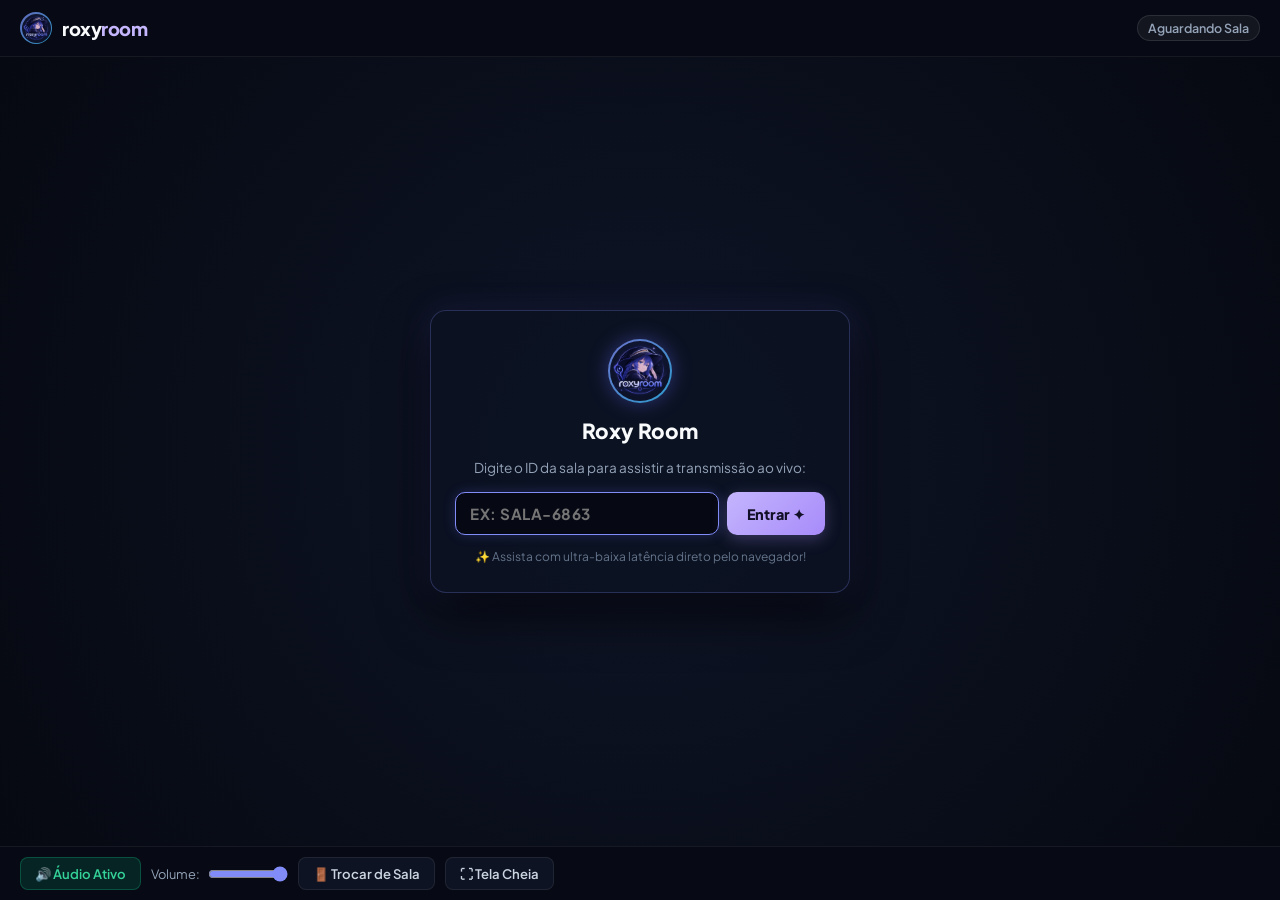
<file: web/player.html>
<!DOCTYPE html>
<html lang="pt-BR">
<head>
  <meta charset="UTF-8">
  <meta name="viewport" content="width=device-width, initial-scale=1.0, maximum-scale=1.0, user-scalable=no">
  <meta http-equiv="Cache-Control" content="no-cache, no-store, must-revalidate">
  <meta http-equiv="Pragma" content="no-cache">
  <meta http-equiv="Expires" content="0">
  <title>Roxy Room - Assistir Transmissão</title>
  <link rel="preconnect" href="https://fonts.googleapis.com">
  <link rel="preconnect" href="https://fonts.gstatic.com" crossorigin>
  <link href="https://fonts.googleapis.com/css2?family=Plus+Jakarta+Sans:wght@400;500;600;700;800&family=Inter:wght@400;500;600;700&display=swap" rel="stylesheet">
  <script src="peerjs.min.js"></script>
  <script>
    if (typeof Peer === 'undefined') {
      document.write('<script src="https://unpkg.com/peerjs@1.5.4/dist/peerjs.min.js"><\\/script>');
    }
  </script>
  <style>
    * { box-sizing: border-box; margin: 0; padding: 0; font-family: 'Plus Jakarta Sans', 'Inter', -apple-system, sans-serif; }
    body {
      background-color: #060911;
      color: #f8fafc;
      height: 100vh;
      height: 100dvh;
      display: flex;
      flex-direction: column;
      overflow: hidden;
      user-select: none;
      -webkit-user-select: none;
    }
    .player-header {
      display: flex;
      justify-content: space-between;
      align-items: center;
      padding: 12px 20px;
      background-color: #070a14;
      border-bottom: 1px solid rgba(255, 255, 255, 0.06);
      z-index: 20;
    }
    .logo-wrap {
      display: flex;
      align-items: center;
      gap: 10px;
    }
    .logo-avatar {
      width: 32px;
      height: 32px;
      border-radius: 50%;
      background: linear-gradient(135deg, rgba(129, 140, 248, 0.75), rgba(56, 189, 248, 0.75));
      padding: 1.5px;
      display: flex;
      align-items: center;
      justify-content: center;
      flex-shrink: 0;
      overflow: hidden;
    }
    .logo-avatar img {
      width: 100%;
      height: 100%;
      border-radius: 50%;
      background: radial-gradient(circle at 50% 42%, #171f42 0%, #090d1e 100%);
      object-fit: contain;
      display: block;
    }
    .brand-title {
      font-size: 1.15rem;
      font-weight: 800;
      color: #f8fafc;
      letter-spacing: -0.5px;
    }
    .brand-title span {
      color: #c4b5fd;
    }
    .header-controls { display: flex; align-items: center; gap: 10px; }
    
    .room-tag {
      background: rgba(99, 102, 241, 0.15);
      border: 1px solid rgba(129, 140, 248, 0.3);
      color: #c4b5fd;
      padding: 4px 10px;
      border-radius: 6px;
      font-weight: 700;
      font-size: 0.8rem;
    }

    .status-badge {
      background: rgba(255, 255, 255, 0.05);
      border: 1px solid rgba(255, 255, 255, 0.1);
      color: #94a3b8;
      padding: 4px 10px;
      border-radius: 20px;
      font-size: 0.78rem;
      font-weight: 600;
    }
    .status-badge.connected {
      background: rgba(16, 185, 129, 0.15);
      border-color: rgba(16, 185, 129, 0.3);
      color: #34d399;
    }

    .main-viewport {
      flex: 1;
      display: flex;
      align-items: center;
      justify-content: center;
      background: #000;
      position: relative;
      overflow: hidden;
      touch-action: manipulation;
    }
    #streamVideo {
      width: 100%;
      height: 100%;
      object-fit: contain;
      background: #000;
    }

    .unmute-banner {
      position: absolute;
      top: 16px;
      left: 50%;
      transform: translateX(-50%);
      background: linear-gradient(135deg, #6366f1, #8b5cf6);
      color: #ffffff;
      padding: 9px 20px;
      border-radius: 20px;
      font-size: 0.85rem;
      font-weight: 700;
      cursor: pointer;
      z-index: 30;
      box-shadow: 0 4px 20px rgba(99, 102, 241, 0.5);
      border: 1px solid rgba(255,255,255,0.2);
      animation: pulseBanner 1.8s infinite;
      display: flex;
      align-items: center;
      gap: 6px;
    }
    @keyframes pulseBanner {
      0%, 100% { transform: translateX(-50%) scale(1); }
      50% { transform: translateX(-50%) scale(1.05); }
    }

    /* Welcome / Room Picker Overlay */
    .hub-overlay {
      position: absolute;
      top: 0; left: 0; right: 0; bottom: 0;
      display: flex;
      flex-direction: column;
      align-items: center;
      justify-content: center;
      background: radial-gradient(circle at center, #0f1528 0%, #060911 100%);
      color: #f8fafc;
      z-index: 15;
      padding: 20px;
      text-align: center;
      gap: 16px;
    }
    .hub-card {
      background: rgba(12, 18, 34, 0.95);
      border: 1px solid rgba(129, 140, 248, 0.25);
      border-radius: 16px;
      padding: 28px 24px;
      width: 100%;
      max-width: 420px;
      display: flex;
      flex-direction: column;
      align-items: center;
      gap: 14px;
      box-shadow: 0 20px 50px rgba(0,0,0,0.7), 0 0 30px rgba(99, 102, 241, 0.15);
    }
    .hub-avatar {
      width: 64px;
      height: 64px;
      border-radius: 50%;
      background: linear-gradient(135deg, rgba(129, 140, 248, 0.8), rgba(56, 189, 248, 0.8));
      padding: 2px;
      box-shadow: 0 0 20px rgba(99, 102, 241, 0.4);
      overflow: hidden;
    }
    .hub-avatar img {
      width: 100%;
      height: 100%;
      border-radius: 50%;
      background: radial-gradient(circle at 50% 42%, #171f42 0%, #090d1e 100%);
      object-fit: contain;
      display: block;
    }
    .hub-card h2 { font-size: 1.3rem; font-weight: 800; color: #f8fafc; }
    .hub-card p { font-size: 0.85rem; color: #94a3b8; line-height: 1.5; }
    
    .room-input-group {
      display: flex;
      gap: 8px;
      width: 100%;
    }
    .room-input-group input {
      flex: 1;
      background: #060913;
      border: 1px solid rgba(255, 255, 255, 0.12);
      border-radius: 10px;
      padding: 11px 14px;
      color: #f8fafc;
      font-size: 0.95rem;
      font-weight: 700;
      text-transform: uppercase;
      outline: none;
      transition: border-color 0.2s;
      letter-spacing: 0.5px;
    }
    .room-input-group input:focus { border-color: #818cf8; box-shadow: 0 0 12px rgba(99, 102, 241, 0.25); }
    
    .btn-connect {
      background: linear-gradient(135deg, #c4b5fd 0%, #a78bfa 100%);
      color: #121028;
      border: none;
      padding: 11px 20px;
      border-radius: 10px;
      font-size: 0.9rem;
      font-weight: 800;
      cursor: pointer;
      transition: all 0.2s;
      box-shadow: 0 4px 16px rgba(167, 139, 250, 0.3);
    }
    .btn-connect:hover { transform: translateY(-1px); box-shadow: 0 6px 20px rgba(167, 139, 250, 0.5); }

    .player-footer {
      display: flex;
      align-items: center;
      flex-wrap: wrap;
      gap: 10px;
      padding: 10px 20px;
      background-color: #070a14;
      border-top: 1px solid rgba(255, 255, 255, 0.06);
      z-index: 20;
    }
    .btn-action {
      background: rgba(18, 24, 42, 0.7);
      border: 1px solid rgba(255, 255, 255, 0.08);
      color: #cbd5e1;
      padding: 7px 14px;
      border-radius: 8px;
      font-size: 0.82rem;
      font-weight: 600;
      cursor: pointer;
      display: flex;
      align-items: center;
      gap: 6px;
      transition: all 0.2s;
    }
    .btn-action:hover { background: rgba(28, 38, 66, 0.8); color: #fff; border-color: rgba(129, 140, 248, 0.3); }
    .btn-action.active { background: rgba(16, 185, 129, 0.15); border-color: rgba(16, 185, 129, 0.3); color: #34d399; }
    .btn-leave {
      background: rgba(244, 63, 94, 0.1);
      border-color: rgba(244, 63, 94, 0.3);
      color: #fb7185;
    }
    .btn-leave:hover {
      background: rgba(244, 63, 94, 0.25);
      color: #ffffff;
      border-color: rgba(244, 63, 94, 0.6);
    }
  </style>
</head>
<body>

  <header class="player-header">
    <div class="logo-wrap">
      <div class="logo-avatar">
        <img src="brand/roxyroom-logo.png" alt="Roxy Room" />
      </div>
      <div class="brand-title">roxy<span>room</span></div>
    </div>
    <div class="header-controls">
      <div class="room-tag" id="roomTag" style="display: none;">SALA: -</div>
      <div class="status-badge" id="statusBadge">Aguardando Sala</div>
      <button class="btn-action btn-leave" id="leaveHeaderBtn" style="display: none;">🔴 Sair</button>
    </div>
  </header>

  <main class="main-viewport" id="viewportArea">
    <video id="streamVideo" autoplay playsinline webkit-playsinline></video>

    <!-- Tap to Unmute Overlay for Mobile -->
    <div id="unmuteOverlay" class="unmute-banner" style="display: none;">
      🔊 Toque para Ativar o Áudio
    </div>

    <!-- Room Selection Hub Overlay -->
    <div class="hub-overlay" id="hubOverlay">
      <div class="hub-card">
        <div class="hub-avatar">
          <img src="brand/roxyroom-logo.png" alt="Roxy Room" />
        </div>
        <h2>Roxy Room</h2>
        <p>Digite o ID da sala para assistir a transmissão ao vivo:</p>
        
        <div class="room-input-group">
          <input type="text" id="roomInput" placeholder="Ex: SALA-6863" autocomplete="off" autocapitalize="characters">
          <button class="btn-connect" id="btnConnect">Entrar ✦</button>
        </div>

        <small style="color: #64748b; font-size: 0.75rem;">
          ✨ Assista com ultra-baixa latência direto pelo navegador!
        </small>
      </div>
    </div>
  </main>

  <footer class="player-footer">
    <button class="btn-action active" id="audioToggleBtn">🔊 Áudio Ativo</button>
    <div style="display: flex; align-items: center; gap: 8px;">
      <span style="font-size: 0.8rem; color: #94a3b8;">Volume:</span>
      <input type="range" id="volumeSlider" min="0" max="1" step="0.05" value="1" style="width: 80px; accent-color: #818cf8;">
    </div>
    <button class="btn-action btn-leave" id="leaveRoomBtn" style="margin-left: auto;">🔴 Sair da Tela</button>
    <button class="btn-action" id="changeRoomBtn">🚪 Trocar de Sala</button>
    <button class="btn-action" id="fullscreenBtn">⛶ Tela Cheia</button>
  </footer>

  <script src="app.js"></script>
</body>
</html>
</file>
<file: web/style.css>
/* ─── Base & Reset ───────────────────────────────────────────────────────── */
* {
  box-sizing: border-box;
  margin: 0;
  padding: 0;
  font-family: 'Plus Jakarta Sans', 'Inter', -apple-system, BlinkMacSystemFont, 'Segoe UI', Roboto, sans-serif;
  -webkit-font-smoothing: antialiased;
}

:root {
  --bg-main: #060911;
  --bg-sidebar: #080c16;
  --bg-header: #070a14;
  --bg-stage: #070b16;
  --bg-card: #0c1222;
  --bg-card-hover: #10182e;
  
  --border-subtle: rgba(255, 255, 255, 0.06);
  --border-card: rgba(99, 102, 241, 0.16);
  --border-active: rgba(129, 140, 248, 0.4);
  
  --text-primary: #f8fafc;
  --text-secondary: #cbd5e1;
  --text-muted: #94a3b8;
  --text-dim: #64748b;
  
  --brand-purple: #8b5cf6;
  --brand-indigo: #6366f1;
  --brand-cyan: #38bdf8;
  --brand-lavender: #c4b5fd;
  
  --status-green: #10b981;
  --status-red: #f43f5e;
  --status-amber: #f59e0b;
}

body {
  background-color: var(--bg-main);
  color: var(--text-primary);
  height: 100vh;
  overflow: hidden;
  user-select: none;
}

.app-container {
  display: flex;
  flex-direction: column;
  height: 100vh;
  background: radial-gradient(circle at 80% 20%, rgba(30, 41, 75, 0.45) 0%, transparent 50%),
              radial-gradient(circle at 10% 80%, rgba(49, 36, 85, 0.35) 0%, transparent 45%),
              var(--bg-main);
}

/* ─── Toast Notification ─────────────────────────────────────────────────── */
.toast-notification {
  position: fixed;
  top: -70px;
  left: 50%;
  transform: translateX(-50%);
  background: rgba(14, 20, 38, 0.96);
  backdrop-filter: blur(14px);
  border: 1px solid rgba(129, 140, 248, 0.35);
  color: var(--text-primary);
  padding: 10px 22px;
  border-radius: 12px;
  font-size: 0.85rem;
  font-weight: 600;
  z-index: 99999;
  transition: all 0.3s cubic-bezier(0.16, 1, 0.3, 1);
  box-shadow: 0 12px 36px rgba(0, 0, 0, 0.7), 0 0 20px rgba(99, 102, 241, 0.25);
  display: flex;
  align-items: center;
  gap: 8px;
}
.toast-notification.active { top: 20px; }
.toast-notification.error { border-color: var(--status-red); color: #fda4af; box-shadow: 0 12px 36px rgba(0,0,0,0.7), 0 0 20px rgba(244, 63, 94, 0.3); }
.toast-notification.warn { border-color: var(--status-amber); color: #fde68a; }
.toast-notification.success { border-color: var(--status-green); color: #6ee7b7; box-shadow: 0 12px 36px rgba(0,0,0,0.7), 0 0 20px rgba(16, 185, 129, 0.3); }

/* ─── Header ─────────────────────────────────────────────────────────────── */
.app-header {
  display: flex;
  justify-content: space-between;
  align-items: center;
  padding: 14px 24px;
  background-color: var(--bg-header);
  border-bottom: 1px solid var(--border-subtle);
  -webkit-app-region: drag;
  z-index: 10;
}
.app-header button,
.app-header input {
  -webkit-app-region: no-drag;
}

.header-left {
  display: flex;
  align-items: center;
  gap: 20px;
}

.logo-wrapper {
  display: flex;
  align-items: center;
  gap: 12px;
}

.logo-avatar-wrap {
  width: 38px;
  height: 38px;
  border-radius: 50%;
  padding: 1.5px;
  background: linear-gradient(135deg, rgba(129, 140, 248, 0.75), rgba(56, 189, 248, 0.75));
  box-shadow: 0 0 14px rgba(99, 102, 241, 0.35);
  display: flex;
  align-items: center;
  justify-content: center;
  flex-shrink: 0;
  overflow: hidden;
}

.logo-img {
  width: 100%;
  height: 100%;
  border-radius: 50%;
  background: radial-gradient(circle at 50% 42%, #171f42 0%, #090d1e 100%);
  object-fit: contain;
  display: block;
}

.brand-name {
  font-size: 1.25rem;
  font-weight: 800;
  letter-spacing: -0.5px;
  color: #f8fafc;
  text-shadow: 0 0 16px rgba(129, 140, 248, 0.5);
}
.brand-name-light {
  color: var(--brand-lavender);
  font-weight: 700;
}

.header-breadcrumb {
  display: flex;
  align-items: center;
  gap: 8px;
  font-size: 0.78rem;
  color: var(--text-muted);
  font-weight: 500;
  padding-left: 14px;
  border-left: 1px solid rgba(255, 255, 255, 0.1);
}

.breadcrumb-room {
  color: var(--text-secondary);
  font-weight: 700;
  letter-spacing: 0.5px;
}

.breadcrumb-sep {
  color: var(--text-dim);
}

.breadcrumb-status {
  display: flex;
  align-items: center;
  gap: 6px;
  font-weight: 600;
}

.status-dot-off {
  width: 6px;
  height: 6px;
  border-radius: 50%;
  background-color: var(--text-dim);
}
.status-dot-on {
  width: 6px;
  height: 6px;
  border-radius: 50%;
  background-color: var(--status-green);
  box-shadow: 0 0 8px var(--status-green);
}

.header-right {
  display: flex;
  align-items: center;
  gap: 10px;
}

.btn-header {
  background: rgba(18, 24, 42, 0.85);
  border: 1px solid rgba(255, 255, 255, 0.12);
  color: #e2e8f0;
  padding: 8px 14px;
  border-radius: 8px;
  cursor: pointer;
  font-size: 0.82rem;
  font-weight: 600;
  display: flex;
  align-items: center;
  gap: 8px;
  transition: all 0.2s ease;
}
.btn-header:hover {
  background: rgba(30, 42, 74, 0.9);
  border-color: rgba(129, 140, 248, 0.4);
  color: #fff;
  transform: translateY(-1px);
}

.header-svg {
  flex-shrink: 0;
}
.svg-lavender {
  color: #c4b5fd;
  stroke: #c4b5fd;
}
.svg-cyan {
  color: #38bdf8;
  stroke: #38bdf8;
}
.svg-danger {
  color: #fb7185;
  stroke: #fb7185;
}

.btn-quit-header {
  background: rgba(244, 63, 94, 0.12);
  border-color: rgba(244, 63, 94, 0.35);
  color: #fca5a5;
}
.btn-quit-header:hover {
  background: rgba(244, 63, 94, 0.25);
  border-color: rgba(244, 63, 94, 0.7);
  color: #fff;
  box-shadow: 0 0 14px rgba(244, 63, 94, 0.4);
}

/* ─── Main Layout ────────────────────────────────────────────────────────── */
.main-layout {
  display: flex;
  flex: 1;
  overflow: hidden;
}

/* ─── Sidebar / Controle da Sala ─────────────────────────────────────────── */
.sidebar-control {
  width: 320px;
  background-color: var(--bg-sidebar);
  border-right: 1px solid var(--border-subtle);
  padding: 24px 20px;
  display: flex;
  flex-direction: column;
  gap: 20px;
  overflow-y: auto;
  overflow-x: hidden;
}
.sidebar-control::-webkit-scrollbar {
  width: 5px;
}
.sidebar-control::-webkit-scrollbar-thumb {
  background: rgba(255, 255, 255, 0.1);
  border-radius: 4px;
}

.sidebar-header {
  display: flex;
  flex-direction: column;
  gap: 8px;
}

.section-tag {
  display: flex;
  align-items: center;
  gap: 6px;
  font-size: 0.7rem;
  font-weight: 700;
  letter-spacing: 0.8px;
  color: #818cf8;
  text-transform: uppercase;
}
.mono-tag {
  font-family: 'JetBrains Mono', monospace;
  letter-spacing: 1.2px;
  color: #94a3b8;
  font-size: 0.68rem;
}

.tag-sparkle {
  color: #c4b5fd;
  stroke: #c4b5fd;
}

.sidebar-title {
  font-size: 1.35rem;
  font-weight: 700;
  line-height: 1.25;
  color: #f8fafc;
}
.text-glow-gradient {
  background: linear-gradient(135deg, #a5b4fc 0%, #818cf8 50%, #c084fc 100%);
  -webkit-background-clip: text;
  -webkit-text-fill-color: transparent;
}

/* ─── Profile Card ───────────────────────────────────────────────────────── */
.profile-card {
  background: rgba(14, 20, 38, 0.78);
  border: 1px solid rgba(255, 255, 255, 0.08);
  border-radius: 14px;
  padding: 11px 13px;
  display: flex;
  align-items: center;
  gap: 11px;
  cursor: pointer;
  transition: border-color 0.2s, background 0.2s, transform 0.15s;
}
.profile-card:hover {
  border-color: rgba(129, 140, 248, 0.45);
  background: rgba(18, 26, 48, 0.92);
  transform: translateY(-1px);
}

.profile-avatar-wrap {
  position: relative;
  width: 38px;
  height: 38px;
  flex-shrink: 0;
}

.profile-avatar {
  width: 38px;
  height: 38px;
  border-radius: 50%;
  background: linear-gradient(135deg, #d8d4f2, #a5b4fc);
  color: #161829;
  font-weight: 800;
  font-size: 0.98rem;
  display: flex;
  align-items: center;
  justify-content: center;
  box-shadow: 0 0 12px rgba(99, 102, 241, 0.35);
  overflow: hidden;
}
.profile-avatar img {
  width: 100%;
  height: 100%;
  object-fit: cover;
  display: block;
}

.profile-avatar-status {
  position: absolute;
  bottom: -1px;
  right: -1px;
  width: 11px;
  height: 11px;
  border-radius: 50%;
  border: 2px solid #080c16;
  background-color: var(--status-green);
}
.profile-avatar-status.idle { background-color: var(--status-amber); }
.profile-avatar-status.dnd { background-color: var(--status-red); }
.profile-avatar-status.offline { background-color: #64748b; }

.profile-meta {
  display: flex;
  flex-direction: column;
  flex: 1;
  min-width: 0;
  gap: 1px;
}

.profile-display-name {
  color: #f8fafc;
  font-size: 0.92rem;
  font-weight: 700;
  white-space: nowrap;
  overflow: hidden;
  text-overflow: ellipsis;
}

.profile-sub-label {
  font-size: 0.72rem;
  font-weight: 500;
  color: #94a3b8;
  white-space: nowrap;
  overflow: hidden;
  text-overflow: ellipsis;
}

.profile-right-meta {
  display: flex;
  align-items: center;
  gap: 7px;
  flex-shrink: 0;
}

.profile-online-pill {
  display: inline-flex;
  align-items: center;
  gap: 5px;
  font-size: 0.68rem;
  font-weight: 700;
  color: #34d399;
  background: rgba(16, 185, 129, 0.12);
  border: 1px solid rgba(16, 185, 129, 0.28);
  padding: 2px 7px;
  border-radius: 999px;
  cursor: pointer;
  transition: transform 0.15s, filter 0.15s;
}
.profile-online-pill:hover {
  transform: translateY(-1px);
  filter: brightness(1.12);
}
.profile-online-pill .online-dot {
  width: 6px;
  height: 6px;
  border-radius: 50%;
  background: #10b981;
  box-shadow: 0 0 6px #10b981;
}
.profile-online-pill.idle {
  color: #fbbf24;
  background: rgba(245, 158, 11, 0.12);
  border-color: rgba(245, 158, 11, 0.28);
}
.profile-online-pill.idle .online-dot { background: #f59e0b; box-shadow: 0 0 6px #f59e0b; }
.profile-online-pill.dnd {
  color: #fb7185;
  background: rgba(244, 63, 94, 0.12);
  border-color: rgba(244, 63, 94, 0.28);
}
.profile-online-pill.dnd .online-dot { background: #f43f5e; box-shadow: 0 0 6px #f43f5e; }
.profile-online-pill.offline {
  color: #94a3b8;
  background: rgba(100, 116, 139, 0.14);
  border-color: rgba(100, 116, 139, 0.28);
}
.profile-online-pill.offline .online-dot { background: #64748b; box-shadow: none; }

.profile-open-arrow {
  color: #64748b;
  transition: color 0.2s, transform 0.2s;
}
.profile-card:hover .profile-open-arrow {
  color: #c4b5fd;
  transform: translate(1px, -1px);
}

/* ─── Room Controls ──────────────────────────────────────────────────────── */
.room-control-section {
  display: flex;
  flex-direction: column;
  gap: 12px;
}

.section-tag-row {
  display: flex;
  justify-content: space-between;
  align-items: center;
}

.tag-status {
  font-size: 0.72rem;
  font-weight: 600;
  color: var(--text-dim);
  display: flex;
  align-items: center;
  gap: 5px;
}
.mini-dot {
  width: 5px;
  height: 5px;
  border-radius: 50%;
  background-color: var(--text-dim);
}
.tag-status.online .mini-dot {
  background-color: var(--status-green);
  box-shadow: 0 0 6px var(--status-green);
}
.tag-status.online {
  color: #34d399;
}

.room-input-box {
  background: #080c18;
  border: 1px solid rgba(255, 255, 255, 0.12);
  border-radius: 10px;
  padding: 4px 6px 4px 12px;
  display: flex;
  align-items: center;
  gap: 6px;
  transition: all 0.2s ease;
}
.room-input-box:focus-within {
  border-color: rgba(129, 140, 248, 0.6);
  box-shadow: 0 0 16px rgba(99, 102, 241, 0.25);
}

.room-input-box input {
  background: transparent;
  border: none;
  color: #f8fafc;
  font-size: 0.9rem;
  font-weight: 700;
  outline: none;
  flex: 1;
  min-width: 0;
  letter-spacing: 0.5px;
}

.input-inner-btn {
  background: rgba(255, 255, 255, 0.06);
  border: 1px solid transparent;
  color: #c4b5fd;
  padding: 7px;
  border-radius: 6px;
  cursor: pointer;
  display: flex;
  align-items: center;
  justify-content: center;
  transition: all 0.2s;
}
.input-inner-btn:hover {
  background: rgba(255, 255, 255, 0.15);
  color: #fff;
  border-color: rgba(255, 255, 255, 0.2);
}
.inner-btn-svg {
  color: #c4b5fd;
  stroke: #c4b5fd;
}

/* Action Buttons */
.btn-action {
  display: flex;
  align-items: center;
  justify-content: space-between;
  padding: 11px 14px;
  border-radius: 10px;
  cursor: pointer;
  font-size: 0.85rem;
  font-weight: 700;
  transition: all 0.2s cubic-bezier(0.16, 1, 0.3, 1);
  border: 1px solid transparent;
}
.btn-label-group {
  display: flex;
  align-items: center;
  gap: 10px;
}
.btn-action-svg {
  flex-shrink: 0;
}
.btn-shortcut-pill {
  font-size: 0.7rem;
  font-weight: 700;
  padding: 2px 7px;
  border-radius: 6px;
}

/* Conectar à sala button (lavender / purple glow) */
.btn-connect {
  background: linear-gradient(135deg, #c4b5fd 0%, #a78bfa 100%);
  color: #121028;
  font-weight: 800;
  border: 1px solid rgba(255, 255, 255, 0.3);
  box-shadow: 0 4px 18px rgba(167, 139, 250, 0.3);
}
.btn-connect:hover {
  background: linear-gradient(135deg, #ddd6fe 0%, #c4b5fd 100%);
  box-shadow: 0 6px 24px rgba(167, 139, 250, 0.5);
  transform: translateY(-1px);
}
.btn-connect .btn-action-svg {
  color: #121028;
  stroke: #121028;
}
.btn-connect .btn-shortcut-pill {
  background: rgba(18, 16, 40, 0.15);
  color: #121028;
}

/* Transmitir minha tela button */
.btn-transmit {
  background: rgba(14, 22, 40, 0.7);
  border: 1px solid rgba(56, 189, 248, 0.35);
  color: #f1f5f9;
}
.btn-transmit:hover {
  background: rgba(20, 32, 58, 0.9);
  border-color: rgba(56, 189, 248, 0.6);
  color: #fff;
  box-shadow: 0 4px 20px rgba(56, 189, 248, 0.25);
  transform: translateY(-1px);
}
.btn-transmit .btn-action-svg {
  color: #38bdf8;
  stroke: #38bdf8;
}
.btn-transmit.stop {
  background: rgba(244, 63, 94, 0.18);
  border-color: rgba(244, 63, 94, 0.5);
  color: #fda4af;
}
.btn-transmit.stop .btn-action-svg {
  color: #fb7185;
  stroke: #fb7185;
}
.btn-transmit.stop:hover {
  background: rgba(244, 63, 94, 0.3);
  border-color: rgba(244, 63, 94, 0.8);
  color: #fff;
  box-shadow: 0 4px 20px rgba(244, 63, 94, 0.4);
}
.btn-transmit .btn-shortcut-pill {
  background: rgba(255, 255, 255, 0.08);
  color: #cbd5e1;
}

/* ─── Members List (Design Refinado Conforme Print) ──────────────────────── */
.users-section {
  display: flex;
  flex-direction: column;
  gap: 12px;
  margin-top: 10px;
  border-top: 1px solid var(--border-subtle);
  padding-top: 16px;
}

.members-count-pill {
  background: #151e36;
  border: 1px solid rgba(129, 140, 248, 0.3);
  color: #a5b4fc;
  font-size: 0.72rem;
  font-weight: 700;
  padding: 1px 8px;
  border-radius: 12px;
}

.user-list {
  list-style: none;
  display: flex;
  flex-direction: column;
  gap: 8px;
  max-height: 220px;
  overflow-y: auto;
}
.user-list::-webkit-scrollbar {
  width: 4px;
}
.user-list::-webkit-scrollbar-thumb {
  background: rgba(255, 255, 255, 0.1);
  border-radius: 4px;
}

.user-item {
  background: rgba(14, 20, 36, 0.75);
  border: 1px solid rgba(255, 255, 255, 0.06);
  border-radius: 12px;
  padding: 8px 12px;
  display: flex;
  align-items: center;
  gap: 10px;
  transition: all 0.2s ease;
}
.user-item:hover {
  background: rgba(22, 32, 58, 0.85);
  border-color: rgba(129, 140, 248, 0.3);
}

.user-live-dot {
  width: 7px;
  height: 7px;
  border-radius: 50%;
  background-color: var(--status-green);
  box-shadow: 0 0 8px var(--status-green);
  flex-shrink: 0;
}
.user-live-dot.idle {
  background-color: var(--status-amber);
  box-shadow: 0 0 8px var(--status-amber);
}
.user-live-dot.dnd {
  background-color: var(--status-red);
  box-shadow: 0 0 8px var(--status-red);
}
.user-live-dot.offline {
  background-color: #64748b;
  box-shadow: none;
}

.user-avatar-badge {
  width: 34px;
  height: 34px;
  border-radius: 10px;
  display: flex;
  align-items: center;
  justify-content: center;
  font-size: 0.95rem;
  font-weight: 800;
  flex-shrink: 0;
  overflow: hidden;
  box-shadow: 0 2px 8px rgba(0, 0, 0, 0.3);
}
.user-avatar-img {
  width: 100%;
  height: 100%;
  object-fit: cover;
  display: block;
  border-radius: inherit;
}
.host-avatar {
  background: linear-gradient(135deg, #fef3c7 0%, #e9d5ff 100%);
  color: #3b0764;
}
.client-avatar {
  background: linear-gradient(135deg, #cffafe 0%, #c7d2fe 100%);
  color: #1e3a8a;
}

.user-info-col {
  display: flex;
  flex-direction: column;
  flex: 1;
  min-width: 0;
  gap: 1px;
}

.user-name-line {
  display: flex;
  align-items: baseline;
  gap: 5px;
  font-size: 0.88rem;
  font-weight: 700;
  color: #f8fafc;
}
.user-you-tag {
  font-size: 0.72rem;
  font-weight: 600;
  color: #818cf8;
}

.user-role-sub {
  font-size: 0.68rem;
  color: #64748b;
  font-family: 'JetBrains Mono', monospace;
  letter-spacing: 0.3px;
}
.user-role-sub.is-live {
  color: #34d399;
}

.user-watch-btn {
  border: 1px solid rgba(129, 140, 248, 0.45);
  background: rgba(99, 102, 241, 0.22);
  color: #e0e7ff;
  font-size: 0.68rem;
  font-weight: 700;
  padding: 4px 9px;
  border-radius: 7px;
  cursor: pointer;
  flex-shrink: 0;
  transition: all 0.16s ease;
}
.user-watch-btn:hover {
  background: rgba(99, 102, 241, 0.38);
  border-color: rgba(165, 180, 252, 0.75);
}
.user-watch-btn.watching {
  border-color: rgba(248, 113, 113, 0.38);
  background: rgba(239, 68, 68, 0.14);
  color: #fca5a5;
}
.user-watch-btn.watching:hover {
  background: rgba(239, 68, 68, 0.28);
  border-color: rgba(248, 113, 113, 0.65);
}

.host-pill-badge {
  border: 1px solid rgba(245, 158, 11, 0.4);
  color: #fbbf24;
  background: rgba(245, 158, 11, 0.12);
  border-radius: 6px;
  font-size: 0.65rem;
  font-weight: 800;
  padding: 2px 7px;
  letter-spacing: 0.5px;
  margin-left: auto;
}

.empty-list {
  color: var(--text-dim);
  font-size: 0.78rem;
  font-style: italic;
  padding: 6px 0;
}

/* ─── Stage / Transmission View Area ─────────────────────────────────────── */
.stage-view-area {
  flex: 1;
  display: flex;
  flex-direction: column;
  padding: 16px 20px 18px 20px;
  gap: 12px;
  overflow: hidden;
  background: radial-gradient(circle at 50% 30%, rgba(20, 28, 54, 0.4) 0%, transparent 70%);
}

.stage-view-header {
  display: flex;
  justify-content: space-between;
  align-items: center;
  padding-bottom: 2px;
}
.stage-heading-wrap {
  display: flex;
  flex-direction: column;
  gap: 3px;
}
.stage-title-row {
  display: flex;
  align-items: center;
  gap: 10px;
}
.stage-main-title {
  font-size: 1.2rem;
  font-weight: 700;
  color: #f8fafc;
  letter-spacing: -0.3px;
}
.stage-status-pill {
  display: inline-flex;
  align-items: center;
  gap: 6px;
  background: rgba(16, 185, 129, 0.12);
  border: 1px solid rgba(16, 185, 129, 0.3);
  color: #34d399;
  font-size: 0.7rem;
  font-weight: 700;
  padding: 2px 8px;
  border-radius: 12px;
  text-transform: uppercase;
  letter-spacing: 0.5px;
}

.stage-header-actions {
  display: flex;
  align-items: center;
  gap: 8px;
}

.stage-pill-btn {
  background: linear-gradient(135deg, rgba(30, 41, 75, 0.85), rgba(15, 23, 42, 0.95));
  border: 1px solid rgba(129, 140, 248, 0.35);
  color: #c4b5fd;
  padding: 7px 13px;
  border-radius: 8px;
  cursor: pointer;
  display: flex;
  align-items: center;
  gap: 7px;
  font-size: 0.8rem;
  font-weight: 700;
  transition: all 0.2s cubic-bezier(0.16, 1, 0.3, 1);
  box-shadow: 0 2px 10px rgba(0, 0, 0, 0.3);
}
.stage-pill-btn:hover {
  background: linear-gradient(135deg, rgba(45, 60, 110, 0.95), rgba(25, 38, 70, 0.95));
  border-color: rgba(129, 140, 248, 0.7);
  color: #fff;
  transform: translateY(-1px);
  box-shadow: 0 4px 16px rgba(99, 102, 241, 0.35);
}
.stage-pill-btn .stage-action-svg {
  color: #c4b5fd;
  stroke: #c4b5fd;
}

.stage-icon-btn {
  background: rgba(18, 24, 42, 0.75);
  border: 1px solid rgba(255, 255, 255, 0.12);
  color: #94a3b8;
  padding: 7px;
  border-radius: 8px;
  cursor: pointer;
  display: flex;
  align-items: center;
  justify-content: center;
  transition: all 0.2s;
}
.stage-icon-btn:hover {
  background: rgba(28, 38, 66, 0.9);
  border-color: rgba(129, 140, 248, 0.4);
  color: #fff;
  transform: translateY(-1px);
}
.stage-icon-btn .stage-action-svg {
  color: #cbd5e1;
  stroke: #cbd5e1;
}

/* Stage Card Container */
.stage-card-container {
  flex: 1;
  background: var(--bg-stage);
  border: 1px solid rgba(255, 255, 255, 0.08);
  border-radius: 16px;
  display: flex;
  flex-direction: column;
  position: relative;
  overflow: hidden;
  box-shadow: 0 16px 48px rgba(0, 0, 0, 0.5), inset 0 0 60px rgba(10, 16, 36, 0.8);
}

.stage-inner-topbar {
  display: flex;
  justify-content: space-between;
  align-items: center;
  padding: 10px 16px;
  border-bottom: 1px solid rgba(255, 255, 255, 0.05);
  z-index: 2;
  background: rgba(6, 9, 17, 0.4);
}

.stage-room-badge-group {
  display: flex;
  align-items: center;
  gap: 8px;
}
.room-live-dot {
  width: 6px;
  height: 6px;
  border-radius: 50%;
  background-color: var(--status-green);
  box-shadow: 0 0 8px var(--status-green);
}
.stage-room-name {
  font-size: 0.8rem;
  font-weight: 700;
  color: #cbd5e1;
  letter-spacing: 0.5px;
}
.stage-private-badge {
  background: rgba(99, 102, 241, 0.15);
  border: 1px solid rgba(129, 140, 248, 0.3);
  color: #c4b5fd;
  font-size: 0.65rem;
  font-weight: 700;
  padding: 1px 6px;
  border-radius: 4px;
  letter-spacing: 0.5px;
}

.stage-status-caption {
  font-size: 0.75rem;
  color: var(--text-dim);
  font-weight: 500;
}

/* ─── Standby Cosmic Stage ───────────────────────────────────────────────── */
.video-grid {
  flex: 1;
  display: flex;
  position: relative;
  overflow: hidden;
  padding: 10px;
  gap: 10px;
}

.video-placeholder {
  flex: 1;
  display: flex;
  align-items: center;
  justify-content: center;
  width: 100%;
  height: 100%;
}

.cosmic-stage-center {
  display: flex;
  flex-direction: column;
  align-items: center;
  justify-content: center;
  position: relative;
  width: 100%;
  height: 100%;
  max-height: 480px;
}

/* Orbital Rings System */
.orbital-system {
  position: relative;
  width: 360px;
  height: 170px;
  display: flex;
  align-items: center;
  justify-content: center;
  margin-bottom: 12px;
}

.orbit-ring {
  position: absolute;
  border-radius: 50%;
  pointer-events: none;
}

.ring-1 {
  width: 320px;
  height: 130px;
  border: 1px solid rgba(99, 102, 241, 0.28);
  transform: rotate(-18deg);
  box-shadow: 0 0 24px rgba(99, 102, 241, 0.12);
}

.ring-2 {
  width: 360px;
  height: 155px;
  border: 1px dashed rgba(56, 189, 248, 0.22);
  transform: rotate(-12deg);
}

.orbit-sparkle {
  position: absolute;
  color: #cbd5e1;
  font-size: 0.85rem;
  opacity: 0.7;
  text-shadow: 0 0 10px rgba(167, 139, 250, 0.9);
  animation: pulseSparkle 3s ease-in-out infinite alternate;
}
.sparkle-1 { top: 15px; right: 80px; animation-delay: 0.2s; color: #c4b5fd; }
.sparkle-2 { bottom: 25px; left: 70px; animation-delay: 1.2s; color: #38bdf8; }
.sparkle-3 { top: 75px; right: 130px; font-size: 0.65rem; animation-delay: 2.1s; color: #cbd5e1; }

@keyframes pulseSparkle {
  0% { transform: scale(0.85); opacity: 0.4; }
  100% { transform: scale(1.15); opacity: 0.95; }
}

.orbit-center-node {
  width: 64px;
  height: 64px;
  border-radius: 50%;
  background: radial-gradient(circle at 35% 35%, #1e294b 0%, #0c1224 80%);
  border: 1.5px solid rgba(129, 140, 248, 0.5);
  display: flex;
  align-items: center;
  justify-content: center;
  position: relative;
  box-shadow: 0 0 32px rgba(99, 102, 241, 0.4);
  z-index: 2;
}
.node-glow {
  position: absolute;
  width: 100%;
  height: 100%;
  border-radius: 50%;
  background: rgba(99, 102, 241, 0.2);
  filter: blur(10px);
}
.center-monitor-svg {
  color: #c4b5fd;
  stroke: #c4b5fd;
  z-index: 3;
}

.stage-placeholder-text {
  display: flex;
  flex-direction: column;
  align-items: center;
  gap: 6px;
  z-index: 3;
}
.palco-tag {
  font-size: 0.65rem;
  font-weight: 700;
  letter-spacing: 1.5px;
  color: var(--text-dim);
}
.palco-headline {
  font-size: 1.15rem;
  font-weight: 700;
  color: #f8fafc;
  margin-bottom: 4px;
}

.btn-ignite-stage {
  background: rgba(28, 22, 60, 0.85);
  border: 1px solid rgba(167, 139, 250, 0.5);
  color: #e0e7ff;
  padding: 8px 18px;
  border-radius: 10px;
  font-size: 0.82rem;
  font-weight: 700;
  cursor: pointer;
  display: flex;
  align-items: center;
  gap: 8px;
  transition: all 0.2s cubic-bezier(0.16, 1, 0.3, 1);
  box-shadow: 0 4px 20px rgba(139, 92, 246, 0.3);
}
.btn-ignite-stage:hover {
  background: rgba(45, 35, 98, 0.95);
  border-color: rgba(196, 181, 253, 0.8);
  color: #fff;
  box-shadow: 0 6px 28px rgba(139, 92, 246, 0.55);
  transform: translateY(-1px);
}
.ignite-svg {
  color: #c4b5fd;
  stroke: #c4b5fd;
}

/* Bottom Bar inside Stage */
.stage-inner-bottombar {
  display: flex;
  justify-content: space-between;
  align-items: center;
  padding: 10px 16px;
  border-top: 1px solid rgba(255, 255, 255, 0.05);
  z-index: 2;
  background: rgba(6, 9, 17, 0.4);
}
.bottombar-badge {
  display: flex;
  align-items: center;
  gap: 7px;
  font-size: 0.72rem;
  color: var(--text-dim);
  font-weight: 600;
}
.bottombar-svg {
  color: #818cf8;
  stroke: #818cf8;
}

/* ─── Active Stream Cards & Grid ─────────────────────────────────────────── */
.video-grid:not(.has-focused) {
  display: grid;
  grid-template-columns: repeat(auto-fit, minmax(320px, 1fr));
  align-content: center;
  width: 100%;
  height: 100%;
}
.video-grid.has-focused {
  display: block;
  position: relative;
  width: 100%;
  height: 100%;
}
.video-grid.has-focused .stream-card:not(.focused) {
  display: none !important;
}

.stream-card {
  position: relative;
  background: #000;
  border-radius: 12px;
  overflow: hidden;
  /* Isola layout/paint de cada card: com vários vídeos ao vivo, o repaint de um card
     não invalida mais a árvore de layout dos vizinhos (a página já recorta o conteúdo
     com overflow:hidden, então o resultado visual é idêntico). */
  contain: layout paint style;
  border: 1px solid rgba(129, 140, 248, 0.25);
  display: flex;
  flex-direction: column;
  aspect-ratio: 16 / 9;
  box-shadow: 0 8px 30px rgba(0, 0, 0, 0.6);
  cursor: pointer;
  transition: border-color 0.2s, box-shadow 0.2s;
}
.stream-card:hover {
  border-color: rgba(129, 140, 248, 0.6);
  box-shadow: 0 12px 36px rgba(0, 0, 0, 0.8), 0 0 20px rgba(99, 102, 241, 0.2);
}
.stream-card.focused {
  position: absolute;
  inset: 10px;
  aspect-ratio: unset;
  z-index: 10;
  border-color: rgba(129, 140, 248, 0.7);
}

.stream-card video {
  width: 100%;
  height: 100%;
  object-fit: contain;
  background: #000;
  pointer-events: none;
  transform-origin: center center;
  will-change: transform;
}

/* ─── Top Header Overlay on Video ────────────────────────────────────────── */
.stream-header {
  position: absolute;
  top: 0;
  left: 0;
  right: 0;
  padding: 10px 14px;
  background: linear-gradient(180deg, rgba(6, 9, 17, 0.92) 0%, rgba(6, 9, 17, 0.4) 70%, transparent 100%);
  display: flex;
  justify-content: space-between;
  align-items: center;
  z-index: 5;
  opacity: 0;
  transform: translateY(-6px);
  transition: opacity 0.25s ease, transform 0.25s ease;
  pointer-events: none;
}
.stream-card:hover .stream-header,
.stream-card.user-active .stream-header,
.stream-card.focused .stream-header {
  opacity: 1;
  transform: translateY(0);
  pointer-events: auto;
}

.stream-header-left {
  display: flex;
  align-items: center;
  gap: 10px;
}
.stream-header-right {
  display: flex;
  align-items: center;
  gap: 6px;
}

.stream-live-chip {
  display: inline-flex;
  align-items: center;
  gap: 5px;
  background: rgba(239, 68, 68, 0.2);
  border: 1px solid rgba(239, 68, 68, 0.45);
  color: #f87171;
  font-size: 0.65rem;
  font-weight: 800;
  padding: 2px 7px;
  border-radius: 4px;
  letter-spacing: 0.5px;
}
.stream-live-pulse {
  width: 6px;
  height: 6px;
  border-radius: 50%;
  background: #ef4444;
  box-shadow: 0 0 8px #ef4444;
  animation: pulseLive 1.5s infinite;
}
@keyframes pulseLive {
  0%, 100% { opacity: 1; transform: scale(1); }
  50% { opacity: 0.4; transform: scale(0.8); }
}

.stream-user-tag {
  font-size: 0.82rem;
  font-weight: 700;
  color: #f8fafc;
  text-shadow: 0 1px 4px rgba(0, 0, 0, 0.9);
}

.player-mini-btn {
  background: rgba(14, 20, 38, 0.85);
  backdrop-filter: blur(8px);
  border: 1px solid rgba(255, 255, 255, 0.15);
  color: #cbd5e1;
  padding: 4px 8px;
  border-radius: 6px;
  cursor: pointer;
  font-size: 0.72rem;
  font-weight: 600;
  display: flex;
  align-items: center;
  gap: 4px;
  transition: all 0.2s;
}
.player-mini-btn:hover {
  background: rgba(30, 42, 75, 0.95);
  color: #fff;
  border-color: rgba(129, 140, 248, 0.5);
  transform: translateY(-1px);
}
.btn-d3d11-card {
  color: #38bdf8;
  border-color: rgba(56, 189, 248, 0.35);
}
.btn-leave-stream {
  color: #fca5a5;
  border-color: rgba(248, 113, 113, 0.4);
  background: rgba(127, 29, 29, 0.5);
}
.btn-leave-stream:hover {
  background: rgba(220, 38, 38, 0.78);
  border-color: rgba(248, 113, 113, 0.8);
  color: #fff;
}

.available-streams-box {
  margin-top: 14px;
  display: flex;
  flex-wrap: wrap;
  justify-content: center;
  gap: 8px;
}
.btn-watch-available {
  display: inline-flex;
  align-items: center;
  gap: 8px;
  padding: 9px 16px;
  border-radius: 10px;
  border: 1px solid rgba(99, 102, 241, 0.48);
  background: rgba(99, 102, 241, 0.2);
  color: #e0e7ff;
  font-size: 0.82rem;
  font-weight: 700;
  cursor: pointer;
  transition: all 0.18s ease;
}
.btn-watch-available:hover {
  background: rgba(99, 102, 241, 0.36);
  border-color: rgba(165, 180, 252, 0.8);
  transform: translateY(-1px);
}
.watch-live-dot {
  width: 7px;
  height: 7px;
  border-radius: 50%;
  background: #34d399;
  box-shadow: 0 0 8px #34d399;
}

/* ─── Center Feedback Bubble (Play/Pause indicator) ──────────────────────── */
.player-center-feedback {
  position: absolute;
  top: 50%;
  left: 50%;
  transform: translate(-50%, -50%) scale(0.7);
  pointer-events: none;
  opacity: 0;
  z-index: 6;
  transition: transform 0.2s cubic-bezier(0.16, 1, 0.3, 1), opacity 0.2s;
}
.player-center-feedback.active {
  opacity: 1;
  transform: translate(-50%, -50%) scale(1.1);
}
.feedback-bubble {
  width: 60px;
  height: 60px;
  border-radius: 50%;
  background: rgba(10, 16, 32, 0.88);
  backdrop-filter: blur(12px);
  border: 1.5px solid rgba(129, 140, 248, 0.6);
  display: flex;
  align-items: center;
  justify-content: center;
  box-shadow: 0 0 30px rgba(99, 102, 241, 0.5);
}
.feedback-icon {
  font-size: 1.5rem;
  color: #f8fafc;
}

/* ─── Bottom Media Player Control Bar (YouTube Minimalist Style) ──────────── */
.stream-player-bar {
  position: absolute;
  bottom: 0;
  left: 0;
  right: 0;
  padding: 8px 14px 10px 14px;
  background: linear-gradient(0deg, rgba(0, 0, 0, 0.9) 0%, rgba(0, 0, 0, 0.45) 60%, transparent 100%);
  display: flex;
  justify-content: space-between;
  align-items: center;
  z-index: 5;
  opacity: 0;
  transform: translateY(6px);
  transition: opacity 0.25s ease, transform 0.25s ease;
  pointer-events: none;
}
.stream-card:hover .stream-player-bar,
.stream-card.user-active .stream-player-bar,
.stream-card.focused .stream-player-bar {
  opacity: 1;
  transform: translateY(0);
  pointer-events: auto;
}

.player-bar-left, .player-bar-right {
  display: flex;
  align-items: center;
  gap: 6px;
}

/* Minimalist YouTube Button */
.player-ctrl-btn {
  background: transparent;
  border: none;
  color: #f1f5f9;
  width: 32px;
  height: 32px;
  border-radius: 50%;
  cursor: pointer;
  display: flex;
  align-items: center;
  justify-content: center;
  outline: none;
  transition: background 0.2s, transform 0.15s, color 0.2s;
}
.player-ctrl-btn:hover {
  background: rgba(255, 255, 255, 0.18);
  color: #ffffff;
  transform: scale(1.08);
}
.player-ctrl-btn:active {
  transform: scale(0.95);
}

.btn-play-pause {
  background: transparent;
  color: #ffffff;
}
.btn-play-pause:hover {
  background: rgba(255, 255, 255, 0.2);
}

/* YouTube Slide-out Volume Slider */
.player-volume-wrapper {
  display: flex;
  align-items: center;
  position: relative;
  background: transparent;
  border: none;
  padding: 0;
}
.volume-slider-box {
  display: flex;
  align-items: center;
  width: 0;
  overflow: hidden;
  opacity: 0;
  transition: width 0.25s cubic-bezier(0.16, 1, 0.3, 1), opacity 0.2s, margin 0.2s;
}
.player-volume-wrapper:hover .volume-slider-box,
.volume-slider-box:focus-within {
  width: 76px;
  opacity: 1;
  margin-left: 2px;
}
.stream-vol-slider {
  -webkit-appearance: none;
  width: 48px;
  height: 3px;
  border-radius: 2px;
  background: rgba(255, 255, 255, 0.4);
  outline: none;
  cursor: pointer;
  accent-color: #ffffff;
}
.stream-vol-slider::-webkit-slider-thumb {
  -webkit-appearance: none;
  width: 10px;
  height: 10px;
  border-radius: 50%;
  background: #ffffff;
  cursor: pointer;
}
.vol-percent-label {
  font-size: 0.65rem;
  font-weight: 700;
  color: #cbd5e1;
  margin-left: 4px;
  min-width: 22px;
}

/* Minimalist Live Chip */
.stream-live-chip-mini {
  display: inline-flex;
  align-items: center;
  gap: 5px;
  font-size: 0.68rem;
  font-weight: 800;
  color: #ef4444;
  margin-left: 6px;
  letter-spacing: 0.5px;
}
.live-dot-mini {
  width: 6px;
  height: 6px;
  border-radius: 50%;
  background: #ef4444;
  box-shadow: 0 0 6px #ef4444;
  animation: pulseLive 1.5s infinite;
}

.self-status-pill {
  display: inline-flex;
  align-items: center;
  gap: 5px;
  background: rgba(56, 189, 248, 0.15);
  border: 1px solid rgba(56, 189, 248, 0.35);
  color: #38bdf8;
  font-size: 0.7rem;
  font-weight: 700;
  padding: 4px 10px;
  border-radius: 6px;
}

.player-quality-tag {
  background: rgba(14, 20, 38, 0.75);
  backdrop-filter: blur(8px);
  border: 1px solid rgba(255, 255, 255, 0.1);
  color: #94a3b8;
  font-size: 0.68rem;
  font-weight: 700;
  padding: 3px 8px;
  border-radius: 6px;
  letter-spacing: 0.5px;
}

.player-zoom-group {
  display: flex;
  align-items: center;
  background: rgba(14, 20, 38, 0.75);
  backdrop-filter: blur(8px);
  border-radius: 8px;
  border: 1px solid rgba(255, 255, 255, 0.12);
  overflow: hidden;
}
.player-zoom-group .player-ctrl-btn {
  border: none;
  background: transparent;
  border-radius: 0;
  width: 26px;
  height: 28px;
}
.player-zoom-group .btn-zoom-reset {
  width: auto;
  padding: 0 6px;
  font-size: 0.68rem;
  font-weight: 700;
  color: #cbd5e1;
}

.stream-dev-stats {
  position: absolute;
  top: 48px;
  left: 12px;
  background: rgba(0, 0, 0, 0.85);
  backdrop-filter: blur(6px);
  color: #38bdf8;
  padding: 4px 8px;
  border-radius: 6px;
  font-size: 0.7rem;
  font-family: monospace;
  z-index: 5;
  border: 1px solid rgba(56, 189, 248, 0.3);
}

/* ─── Modals ─────────────────────────────────────────────────────────────── */
.modal-overlay {
  position: fixed;
  inset: 0;
  background: rgba(4, 6, 12, 0.8);
  backdrop-filter: blur(10px);
  display: flex;
  align-items: center;
  justify-content: center;
  z-index: 1000;
  opacity: 0;
  pointer-events: none;
  transition: opacity 0.25s cubic-bezier(0.16, 1, 0.3, 1);
}
.modal-overlay.active {
  opacity: 1;
  pointer-events: auto;
}

.modal-content {
  background: #0a0e1c;
  border: 1px solid rgba(129, 140, 248, 0.3);
  border-radius: 16px;
  width: 90%;
  max-width: 480px;
  max-height: 85vh;
  display: flex;
  flex-direction: column;
  box-shadow: 0 24px 60px rgba(0, 0, 0, 0.8), 0 0 40px rgba(99, 102, 241, 0.2);
  transform: scale(0.96);
  transition: transform 0.25s cubic-bezier(0.16, 1, 0.3, 1);
  overflow: hidden;
}
.modal-overlay.active .modal-content {
  transform: scale(1);
}
.modal-large {
  max-width: 680px;
}

.modal-header {
  display: flex;
  justify-content: space-between;
  align-items: center;
  padding: 16px 20px;
  border-bottom: 1px solid rgba(255, 255, 255, 0.06);
}
.modal-title-wrap {
  display: flex;
  align-items: center;
  gap: 10px;
}
.modal-header-svg {
  color: #818cf8;
  stroke: #818cf8;
}
.modal-header h3 {
  font-size: 1rem;
  font-weight: 700;
  color: #f1f5f9;
}
.close-modal {
  background: transparent;
  border: none;
  color: var(--text-muted);
  font-size: 1.3rem;
  cursor: pointer;
  transition: color 0.2s;
  line-height: 1;
}
.close-modal:hover {
  color: #fff;
}

.modal-body {
  padding: 20px;
  overflow-y: auto;
  display: flex;
  flex-direction: column;
  gap: 16px;
}
.modal-desc {
  font-size: 0.82rem;
  color: var(--text-secondary);
  line-height: 1.5;
}

.setting-item {
  display: flex;
  flex-direction: column;
  gap: 7px;
}
.setting-item label {
  font-size: 0.8rem;
  font-weight: 600;
  color: #cbd5e1;
}

.styled-select, .styled-input {
  background: #060913;
  border: 1px solid rgba(255, 255, 255, 0.12);
  color: #f8fafc;
  padding: 9px 12px;
  border-radius: 8px;
  font-size: 0.85rem;
  outline: none;
  transition: border-color 0.2s;
}
.styled-select:focus, .styled-input:focus {
  border-color: rgba(129, 140, 248, 0.6);
}

.checkbox-container {
  display: flex;
  align-items: center;
  gap: 10px;
  font-size: 0.82rem;
  color: #e2e8f0;
  cursor: pointer;
}
.checkbox-container input[type="checkbox"] {
  accent-color: #818cf8;
  width: 16px;
  height: 16px;
  cursor: pointer;
}

.slider-group {
  display: flex;
  align-items: center;
  gap: 10px;
  margin-top: 4px;
}
.styled-range {
  flex: 1;
  accent-color: #818cf8;
  cursor: pointer;
}
.styled-input-num {
  width: 70px;
  background: #060913;
  border: 1px solid rgba(255, 255, 255, 0.12);
  color: #f8fafc;
  padding: 6px 8px;
  border-radius: 6px;
  font-size: 0.85rem;
  text-align: center;
}
.slider-unit {
  font-size: 0.78rem;
  color: var(--text-muted);
}

.info-footer-box {
  background: rgba(99, 102, 241, 0.08);
  border: 1px solid rgba(129, 140, 248, 0.2);
  border-radius: 10px;
  padding: 12px;
  color: var(--text-secondary);
  line-height: 1.4;
  font-size: 0.75rem;
}

.modal-footer {
  padding: 14px 20px;
  border-top: 1px solid rgba(255, 255, 255, 0.06);
  display: flex;
  justify-content: flex-end;
}

.btn-primary-modal {
  background: linear-gradient(135deg, #6366f1, #8b5cf6);
  border: 1px solid rgba(255, 255, 255, 0.2);
  color: #fff;
  padding: 10px 18px;
  border-radius: 8px;
  font-size: 0.85rem;
  font-weight: 700;
  cursor: pointer;
  transition: all 0.2s;
  box-shadow: 0 4px 16px rgba(99, 102, 241, 0.3);
}
.btn-primary-modal:hover {
  background: linear-gradient(135deg, #7c3aed, #a855f7);
  box-shadow: 0 6px 22px rgba(99, 102, 241, 0.5);
  transform: translateY(-1px);
}

.btn-secondary-modal {
  background: rgba(255, 255, 255, 0.06);
  border: 1px solid rgba(255, 255, 255, 0.12);
  color: #cbd5e1;
  padding: 9px 14px;
  border-radius: 8px;
  font-size: 0.82rem;
  font-weight: 600;
  cursor: pointer;
  display: flex;
  align-items: center;
  justify-content: center;
  gap: 8px;
  transition: all 0.2s;
}
.btn-secondary-modal:hover {
  background: rgba(255, 255, 255, 0.12);
  color: #fff;
  border-color: rgba(129, 140, 248, 0.4);
}
.btn-svg-sm {
  color: #c4b5fd;
  stroke: #c4b5fd;
}

/* Source Picker Modal */
.source-tabs {
  display: flex;
  padding: 10px 20px;
  gap: 10px;
  border-bottom: 1px solid rgba(255, 255, 255, 0.06);
}
.tab-btn {
  background: transparent;
  border: none;
  color: var(--text-muted);
  padding: 8px 14px;
  border-radius: 8px;
  font-size: 0.82rem;
  font-weight: 600;
  cursor: pointer;
  display: flex;
  align-items: center;
  gap: 7px;
  transition: all 0.2s;
}
.tab-btn.active {
  background: rgba(99, 102, 241, 0.15);
  color: #c4b5fd;
  border: 1px solid rgba(129, 140, 248, 0.3);
}
.tab-svg {
  color: currentColor;
  stroke: currentColor;
}

.source-grid {
  display: grid;
  grid-template-columns: repeat(auto-fill, minmax(180px, 1fr));
  gap: 14px;
}
.source-card {
  background: #060913;
  border: 1px solid rgba(255, 255, 255, 0.08);
  border-radius: 10px;
  padding: 16px;
  display: flex;
  flex-direction: column;
  align-items: center;
  gap: 10px;
  cursor: pointer;
  transition: all 0.2s;
  text-align: center;
}
.source-card:hover {
  border-color: #818cf8;
  background: rgba(99, 102, 241, 0.1);
  transform: translateY(-2px);
  box-shadow: 0 8px 20px rgba(0, 0, 0, 0.4);
}
.source-icon-placeholder {
  font-size: 2.2rem;
}
.source-title {
  font-size: 0.82rem;
  font-weight: 600;
  color: #f1f5f9;
}

/* Audio Apps List */
.audio-apps-list {
  display: flex;
  flex-direction: column;
  gap: 6px;
  max-height: 240px;
  overflow-y: auto;
}
.audio-app-item {
  display: flex;
  align-items: center;
  justify-content: space-between;
  padding: 8px 12px;
  background: #060913;
  border: 1px solid rgba(255, 255, 255, 0.08);
  border-radius: 8px;
  font-size: 0.82rem;
  cursor: pointer;
}
.audio-app-item.selected {
  border-color: var(--status-red);
  background: rgba(244, 63, 94, 0.1);
}

/* Context Menu */
.context-menu {
  position: fixed;
  background: rgba(12, 16, 32, 0.95);
  backdrop-filter: blur(12px);
  border: 1px solid rgba(129, 140, 248, 0.3);
  border-radius: 10px;
  padding: 6px;
  display: none;
  flex-direction: column;
  gap: 4px;
  z-index: 10000;
  box-shadow: 0 16px 40px rgba(0, 0, 0, 0.7);
}
.context-menu.active {
  display: flex;
}
.context-menu button {
  background: transparent;
  border: none;
  color: #cbd5e1;
  padding: 8px 12px;
  border-radius: 6px;
  font-size: 0.8rem;
  font-weight: 600;
  display: flex;
  align-items: center;
  gap: 8px;
  cursor: pointer;
  transition: all 0.15s;
  text-align: left;
}
.context-menu button:hover {
  background: rgba(255, 255, 255, 0.08);
  color: #fff;
}
.context-menu button.danger {
  color: #fb7185;
}
.context-menu button.danger:hover {
  background: rgba(244, 63, 94, 0.15);
  color: #fff;
}
.menu-svg {
  color: currentColor;
  stroke: currentColor;
}

/* ─── Discord Rich Profile Modal ─────────────────────────────────────────── */
.dp-modal {
  width: 92%;
  max-width: 860px;
  max-height: 90vh;
  background: #0a0f1f;
  border: 1px solid rgba(129, 140, 248, 0.25);
  border-radius: 20px;
  box-shadow: 0 30px 90px rgba(0, 0, 0, 0.88), 0 0 55px rgba(99, 102, 241, 0.16);
  overflow-y: auto;
  overflow-x: hidden;
  display: flex;
  flex-direction: column;
  transform: scale(0.96);
  transition: transform 0.24s cubic-bezier(0.16, 1, 0.3, 1);
}
.modal-overlay.active .dp-modal {
  transform: scale(1);
}
.dp-modal::-webkit-scrollbar { width: 5px; }
.dp-modal::-webkit-scrollbar-thumb { background: rgba(255,255,255,0.12); border-radius: 4px; }

.dp-banner {
  position: relative;
  height: 118px;
  width: 100%;
  background: radial-gradient(circle at 65% 25%, rgba(99, 102, 241, 0.42) 0%, transparent 55%),
              radial-gradient(circle at 20% 80%, rgba(139, 92, 246, 0.28) 0%, transparent 50%),
              linear-gradient(125deg, #111834 0%, #1c2856 48%, #26235b 78%, #10162c 100%);
  background-size: cover;
  background-position: center;
  border-bottom: 1px solid rgba(255, 255, 255, 0.06);
  flex-shrink: 0;
}
.dp-banner-sparkles {
  position: absolute;
  top: 16px;
  left: 24px;
  display: flex;
  gap: 28px;
  pointer-events: none;
}
.dp-sparkle {
  font-size: 0.75rem;
  opacity: 0.55;
}
.dp-sparkle.s1 { color: #a5b4fc; }
.dp-sparkle.s2 { color: #94a3b8; font-size: 0.62rem; margin-top: 4px; }
.dp-sparkle.s3 { color: #fde68a; font-size: 0.68rem; margin-top: -2px; }

.dp-close-btn {
  position: absolute;
  top: 16px;
  right: 18px;
  width: 32px;
  height: 32px;
  padding: 0;
  border-radius: 9px;
  background: rgba(8, 12, 24, 0.72);
  backdrop-filter: blur(8px);
  border: 1px solid rgba(255, 255, 255, 0.14);
  color: #cbd5e1;
  cursor: pointer;
  display: flex;
  align-items: center;
  justify-content: center;
  transition: all 0.18s;
}
.dp-close-btn:hover {
  background: rgba(244, 63, 94, 0.22);
  border-color: rgba(244, 63, 94, 0.55);
  color: #fff;
}

.dp-body {
  padding: 0 32px 26px 32px;
  display: flex;
  flex-direction: column;
  gap: 15px;
}

/* Identity Header */
.dp-identity-row {
  display: flex;
  align-items: flex-end;
  gap: 18px;
  margin-top: -38px;
  position: relative;
  z-index: 2;
}

.dp-avatar-wrap {
  position: relative;
  width: 82px;
  height: 82px;
  flex-shrink: 0;
}

.dp-avatar {
  width: 82px;
  height: 82px;
  border-radius: 50%;
  border: 4px solid #0a0f1f;
  background: linear-gradient(135deg, #dcd8f5, #b4b9f7);
  color: #16192c;
  font-size: 1.9rem;
  font-weight: 800;
  display: flex;
  align-items: center;
  justify-content: center;
  overflow: hidden;
  box-shadow: 0 10px 24px rgba(0, 0, 0, 0.55);
}
.dp-avatar img {
  width: 100%;
  height: 100%;
  object-fit: cover;
  display: block;
}

.dp-avatar-status {
  position: absolute;
  bottom: 3px;
  right: 3px;
  width: 16px;
  height: 16px;
  border-radius: 50%;
  border: 3px solid #0a0f1f;
  background: #10b981;
}
.dp-avatar-status.idle { background: #f59e0b; }
.dp-avatar-status.dnd { background: #f43f5e; }
.dp-avatar-status.offline { background: #64748b; }

.dp-identity-meta {
  flex: 1;
  min-width: 0;
  padding-top: 44px;
}
.dp-eyebrow {
  display: block;
  font-size: 0.62rem;
  font-weight: 700;
  letter-spacing: 1px;
  color: #94a3b8;
  text-transform: uppercase;
  margin-bottom: 2px;
}
.dp-display-name {
  font-size: 1.45rem;
  font-weight: 800;
  color: #f8fafc;
  line-height: 1.15;
  white-space: nowrap;
  overflow: hidden;
  text-overflow: ellipsis;
}
.dp-username-tag {
  font-size: 0.76rem;
  color: #94a3b8;
  margin-top: 3px;
  white-space: nowrap;
  overflow: hidden;
  text-overflow: ellipsis;
}

.dp-status-wrap {
  position: relative;
  margin-bottom: 6px;
  flex-shrink: 0;
}

.dp-status-pill {
  display: inline-flex;
  align-items: center;
  gap: 6px;
  padding: 5px 11px 5px 12px;
  border-radius: 999px;
  font-size: 0.74rem;
  font-weight: 700;
  font-family: inherit;
  background: rgba(16, 185, 129, 0.12);
  border: 1px solid rgba(16, 185, 129, 0.32);
  color: #34d399;
  cursor: pointer;
  transition: filter 0.15s, transform 0.15s, box-shadow 0.15s;
}
.dp-status-pill:hover {
  filter: brightness(1.15);
  transform: translateY(-1px);
}
.dp-status-chevron {
  opacity: 0.75;
  transition: transform 0.18s;
}
.dp-status-wrap.open .dp-status-chevron {
  transform: rotate(180deg);
}
.dp-status-pill .dp-status-dot {
  width: 7px;
  height: 7px;
  border-radius: 50%;
  background: #10b981;
  box-shadow: 0 0 8px #10b981;
}
.dp-status-pill.idle {
  background: rgba(245, 158, 11, 0.12);
  border-color: rgba(245, 158, 11, 0.35);
  color: #fbbf24;
}
.dp-status-pill.idle .dp-status-dot { background: #f59e0b; box-shadow: 0 0 8px #f59e0b; }
.dp-status-pill.dnd {
  background: rgba(244, 63, 94, 0.12);
  border-color: rgba(244, 63, 94, 0.35);
  color: #fb7185;
}
.dp-status-pill.dnd .dp-status-dot { background: #f43f5e; box-shadow: 0 0 8px #f43f5e; }
.dp-status-pill.offline {
  background: rgba(100, 116, 139, 0.15);
  border-color: rgba(100, 116, 139, 0.35);
  color: #94a3b8;
}
.dp-status-pill.offline .dp-status-dot { background: #64748b; box-shadow: none; }

.dp-status-menu {
  position: absolute;
  top: calc(100% + 8px);
  right: 0;
  width: 248px;
  background: #0c1224;
  border: 1px solid rgba(129, 140, 248, 0.28);
  border-radius: 13px;
  padding: 6px;
  box-shadow: 0 18px 42px rgba(0, 0, 0, 0.72), 0 0 24px rgba(99, 102, 241, 0.12);
  display: none;
  flex-direction: column;
  gap: 3px;
  z-index: 50;
}
.dp-status-wrap.open .dp-status-menu {
  display: flex;
}
.dp-status-opt {
  display: flex;
  align-items: center;
  gap: 10px;
  width: 100%;
  padding: 8px 10px;
  border-radius: 9px;
  border: 1px solid transparent;
  background: transparent;
  color: #f1f5f9;
  font-family: inherit;
  text-align: left;
  cursor: pointer;
  transition: background 0.15s, border-color 0.15s;
}
.dp-status-opt:hover {
  background: rgba(255, 255, 255, 0.06);
}
.dp-status-opt.active {
  background: rgba(99, 102, 241, 0.16);
  border-color: rgba(129, 140, 248, 0.35);
}
.dp-opt-icon {
  width: 12px;
  height: 12px;
  border-radius: 50%;
  flex-shrink: 0;
  display: inline-flex;
  align-items: center;
  justify-content: center;
}
.dp-opt-icon.online {
  background: #10b981;
  box-shadow: 0 0 8px rgba(16, 185, 129, 0.6);
}
.dp-opt-icon.idle {
  color: #f59e0b;
  width: 13px;
  height: 13px;
}
.dp-opt-icon.dnd {
  background: #f43f5e;
  box-shadow: 0 0 8px rgba(244, 63, 94, 0.5);
}
.dp-opt-dash {
  width: 7px;
  height: 2px;
  border-radius: 2px;
  background: #0c1224;
}
.dp-opt-icon.offline {
  border: 2.5px solid #94a3b8;
  background: transparent;
}
.dp-opt-text {
  display: flex;
  flex-direction: column;
  min-width: 0;
  gap: 1px;
}
.dp-opt-title {
  font-size: 0.8rem;
  font-weight: 700;
  color: #f8fafc;
}
.dp-opt-sub {
  font-size: 0.67rem;
  color: #94a3b8;
  line-height: 1.25;
}

/* Status Phrase Bar */
.dp-status-bar {
  display: flex;
  align-items: center;
  gap: 10px;
  background: rgba(15, 22, 42, 0.78);
  border: 1px solid rgba(255, 255, 255, 0.08);
  border-radius: 11px;
  padding: 11px 15px;
  min-width: 0;
}
.dp-status-icon {
  color: #fde68a;
  flex-shrink: 0;
}
.dp-custom-status-text {
  flex: 1;
  font-size: 0.8rem;
  color: #e2e8f0;
  font-weight: 500;
  white-space: nowrap;
  overflow: hidden;
  text-overflow: ellipsis;
}
.dp-custom-status-input {
  flex: 1;
  background: rgba(6, 9, 19, 0.9);
  border: 1px solid rgba(129, 140, 248, 0.5);
  border-radius: 6px;
  color: #f8fafc;
  font-size: 0.8rem;
  padding: 4px 8px;
  outline: none;
}
.dp-edit-status-btn {
  background: transparent;
  border: none;
  color: #64748b;
  cursor: pointer;
  padding: 3px;
  border-radius: 6px;
  display: flex;
  align-items: center;
  justify-content: center;
  transition: color 0.18s, background 0.18s;
}
.dp-edit-status-btn:hover {
  color: #c4b5fd;
  background: rgba(255, 255, 255, 0.06);
}

/* 2x2 Grid */
.dp-grid {
  display: grid;
  grid-template-columns: minmax(0, 1fr) minmax(0, 1fr);
  gap: 16px;
}

.dp-card {
  background: rgba(13, 19, 36, 0.82);
  border: 1px solid rgba(255, 255, 255, 0.07);
  border-radius: 14px;
  padding: 17px 20px;
  display: flex;
  flex-direction: column;
  gap: 12px;
  min-width: 0;
  overflow: hidden;
}

.dp-card-header {
  display: flex;
  align-items: center;
  justify-content: space-between;
}
.dp-card-label {
  font-size: 0.64rem;
  font-weight: 700;
  letter-spacing: 0.9px;
  color: #94a3b8;
  text-transform: uppercase;
}
.dp-card-count {
  font-size: 0.65rem;
  font-weight: 700;
  color: #a5b4fc;
  background: rgba(99, 102, 241, 0.18);
  border: 1px solid rgba(129, 140, 248, 0.3);
  padding: 1px 7px;
  border-radius: 999px;
}

.dp-card-main {
  display: flex;
  align-items: center;
  gap: 12px;
  min-width: 0;
  overflow: hidden;
}

.dp-app-icon {
  width: 40px;
  height: 40px;
  border-radius: 10px;
  display: flex;
  align-items: center;
  justify-content: center;
  font-weight: 800;
  font-size: 1rem;
  flex-shrink: 0;
  overflow: hidden;
}
.dp-app-icon img {
  width: 100%;
  height: 100%;
  object-fit: cover;
}
.dp-icon-roxy {
  background: linear-gradient(135deg, #6366f1, #818cf8);
  color: #fff;
  box-shadow: 0 4px 14px rgba(99, 102, 241, 0.35);
}
.dp-icon-spotify {
  background: #1db954;
  color: #06130b;
  box-shadow: 0 4px 14px rgba(29, 185, 84, 0.3);
}

.dp-card-text {
  flex: 1;
  min-width: 0;
  overflow: hidden;
}
.dp-card-title {
  display: block;
  max-width: 100%;
  font-size: 0.88rem;
  font-weight: 700;
  color: #f8fafc;
  white-space: nowrap;
  overflow: hidden;
  text-overflow: ellipsis;
}
.dp-card-sub {
  display: block;
  max-width: 100%;
  font-size: 0.74rem;
  color: #94a3b8;
  margin-top: 3px;
  white-space: nowrap;
  overflow: hidden;
  text-overflow: ellipsis;
}

.dp-card-divider {
  height: 1px;
  background: rgba(255, 255, 255, 0.06);
  margin-top: auto;
}

.dp-card-action {
  background: transparent;
  border: none;
  color: #cbd5e1;
  font-size: 0.74rem;
  font-weight: 600;
  display: flex;
  align-items: center;
  justify-content: space-between;
  cursor: pointer;
  padding: 2px 0;
  transition: color 0.18s;
}
.dp-card-action:hover {
  color: #fff;
}
.dp-action-plus {
  font-size: 0.95rem;
  color: #94a3b8;
}

/* Servers List */
.dp-servers-list {
  display: flex;
  flex-direction: column;
  gap: 8px;
  max-height: 112px;
  overflow-y: auto;
  padding-right: 2px;
}
.dp-servers-list::-webkit-scrollbar { width: 4px; }
.dp-servers-list::-webkit-scrollbar-thumb { background: rgba(255,255,255,0.12); border-radius: 4px; }

.dp-server-item {
  display: flex;
  align-items: center;
  gap: 10px;
}
.dp-server-icon {
  width: 32px;
  height: 32px;
  border-radius: 9px;
  background: rgba(99, 102, 241, 0.22);
  color: #e2e8f0;
  font-size: 0.74rem;
  font-weight: 800;
  display: flex;
  align-items: center;
  justify-content: center;
  flex-shrink: 0;
  overflow: hidden;
}
.dp-server-icon img {
  width: 100%;
  height: 100%;
  object-fit: cover;
}
.dp-server-meta {
  flex: 1;
  min-width: 0;
}
.dp-server-name {
  font-size: 0.8rem;
  font-weight: 700;
  color: #f1f5f9;
  white-space: nowrap;
  overflow: hidden;
  text-overflow: ellipsis;
}
.dp-server-sub {
  font-size: 0.68rem;
  color: #94a3b8;
  white-space: nowrap;
  overflow: hidden;
  text-overflow: ellipsis;
}
.dp-servers-empty {
  font-size: 0.74rem;
  color: #64748b;
  line-height: 1.45;
  padding: 8px 0;
}

/* Voice Channel Card */
.dp-voice-box {
  background: rgba(16, 185, 129, 0.06);
  border: 1px solid rgba(255, 255, 255, 0.08);
  border-radius: 11px;
  padding: 12px 14px;
  display: flex;
  align-items: center;
  justify-content: space-between;
  gap: 10px;
  min-width: 0;
}
.dp-voice-box.idle {
  background: rgba(15, 22, 42, 0.55);
}
.dp-voice-info {
  flex: 1;
  min-width: 0;
}
.dp-voice-title-row {
  display: flex;
  align-items: center;
  gap: 7px;
  min-width: 0;
}
.dp-voice-dot {
  width: 7px;
  height: 7px;
  border-radius: 50%;
  background: #10b981;
  box-shadow: 0 0 8px #10b981;
  flex-shrink: 0;
}
.dp-voice-dot.idle {
  background: #64748b;
  box-shadow: none;
}
.dp-voice-name {
  font-size: 0.84rem;
  font-weight: 700;
  color: #f8fafc;
  white-space: nowrap;
  overflow: hidden;
  text-overflow: ellipsis;
}
.dp-voice-sub {
  font-size: 0.71rem;
  color: #94a3b8;
  margin-top: 3px;
  padding-left: 14px;
  white-space: nowrap;
  overflow: hidden;
  text-overflow: ellipsis;
}
.dp-voice-eq {
  color: #34d399;
  display: flex;
  align-items: center;
  flex-shrink: 0;
}
.dp-voice-eq.idle {
  color: #475569;
}
.dp-voice-tags {
  display: flex;
  flex-wrap: wrap;
  gap: 6px;
  margin-top: auto;
}
.dp-tag {
  background: rgba(255, 255, 255, 0.04);
  border: 1px solid rgba(255, 255, 255, 0.09);
  color: #cbd5e1;
  font-size: 0.67rem;
  font-weight: 600;
  padding: 3px 9px;
  border-radius: 6px;
}

/* Config Drawer */
.dp-config-drawer {
  background: rgba(8, 12, 24, 0.92);
  border: 1px solid rgba(129, 140, 248, 0.28);
  border-radius: 12px;
  padding: 13px 14px;
  display: flex;
  flex-direction: column;
  gap: 10px;
}
.dp-config-hint {
  display: flex;
  align-items: center;
  justify-content: space-between;
  gap: 12px;
  background: rgba(88, 101, 242, 0.12);
  border: 1px solid rgba(88, 101, 242, 0.3);
  border-radius: 9px;
  padding: 9px 12px;
  font-size: 0.72rem;
  color: #cbd5e1;
  line-height: 1.45;
}
.dp-config-hint strong { color: #e0e7ff; }
.dp-config-hint .dp-mini-btn { flex-shrink: 0; }
.dp-config-grid {
  display: grid;
  grid-template-columns: 1fr 1fr;
  gap: 10px;
}
.dp-config-field {
  display: flex;
  flex-direction: column;
  gap: 4px;
}
.dp-config-field.dp-full {
  grid-column: 1 / -1;
}
.dp-config-field label {
  font-size: 0.68rem;
  font-weight: 600;
  color: #94a3b8;
}
.dp-config-field input,
.dp-config-field select {
  background: #060913;
  border: 1px solid rgba(255, 255, 255, 0.12);
  border-radius: 7px;
  color: #f8fafc;
  padding: 7px 10px;
  font-size: 0.78rem;
  outline: none;
}
.dp-config-field input:focus,
.dp-config-field select:focus {
  border-color: rgba(129, 140, 248, 0.65);
}
.dp-redirect-copy-row {
  display: flex;
  align-items: center;
  gap: 6px;
  background: #060913;
  border: 1px solid rgba(255, 255, 255, 0.12);
  border-radius: 7px;
  padding: 4px 6px 4px 9px;
}
.dp-redirect-copy-row code {
  flex: 1;
  font-size: 0.68rem;
  color: #a5b4fc;
  overflow: hidden;
  text-overflow: ellipsis;
  white-space: nowrap;
}
.dp-rpc-check {
  display: flex;
  align-items: center;
  gap: 8px;
  font-size: 0.72rem;
  color: #cbd5e1;
  cursor: pointer;
}
.dp-rpc-check input { accent-color: #5865F2; }
.dp-config-actions {
  display: flex;
  align-items: center;
  gap: 8px;
  justify-content: flex-end;
}

/* Footer Integration Card */
.dp-footer-card {
  background: rgba(13, 19, 36, 0.78);
  border: 1px solid rgba(255, 255, 255, 0.07);
  border-radius: 13px;
  padding: 13px 16px;
  display: flex;
  align-items: center;
  justify-content: space-between;
  gap: 14px;
}
.dp-footer-left {
  display: flex;
  align-items: center;
  gap: 11px;
  flex: 1;
  min-width: 0;
}
.dp-footer-icon {
  color: #818cf8;
  display: flex;
  align-items: center;
  justify-content: center;
  flex-shrink: 0;
}
.dp-footer-text {
  flex: 1;
  min-width: 0;
}
.dp-footer-title {
  font-size: 0.78rem;
  font-weight: 700;
  color: #e2e8f0;
}
.dp-footer-sub {
  font-size: 0.68rem;
  color: #94a3b8;
  margin-top: 2px;
  line-height: 1.35;
}
.dp-footer-actions {
  display: flex;
  align-items: center;
  gap: 6px;
  flex-shrink: 0;
}

.dp-btn-discord,
.dp-btn-discord-sm {
  background: linear-gradient(135deg, #5865F2, #6d5dfc);
  border: 1px solid rgba(255, 255, 255, 0.2);
  color: #fff;
  font-weight: 700;
  border-radius: 8px;
  cursor: pointer;
  transition: all 0.18s;
}
.dp-btn-discord { padding: 8px 14px; font-size: 0.78rem; }
.dp-btn-discord-sm { padding: 6px 12px; font-size: 0.74rem; }
.dp-btn-discord:hover,
.dp-btn-discord-sm:hover {
  filter: brightness(1.1);
  box-shadow: 0 4px 16px rgba(88, 101, 242, 0.45);
}

.dp-mini-btn {
  background: rgba(255, 255, 255, 0.06);
  border: 1px solid rgba(255, 255, 255, 0.12);
  color: #cbd5e1;
  padding: 6px 10px;
  border-radius: 7px;
  font-size: 0.72rem;
  font-weight: 600;
  cursor: pointer;
  transition: all 0.18s;
}
.dp-mini-btn:hover {
  background: rgba(255, 255, 255, 0.12);
  color: #fff;
}
.dp-danger-btn {
  color: #fda4af;
  border-color: rgba(244, 63, 94, 0.35);
}
.dp-danger-btn:hover {
  background: rgba(244, 63, 94, 0.2);
  color: #fff;
}
.dp-btn-ghost {
  background: transparent;
  border: 1px solid rgba(255, 255, 255, 0.1);
  color: #94a3b8;
  padding: 8px 12px;
  border-radius: 8px;
  font-size: 0.76rem;
  cursor: pointer;
}
.dp-btn-ghost:hover { color: #fff; }

@media (max-width: 640px) {
  .dp-grid,
  .dp-config-grid {
    grid-template-columns: 1fr;
  }
}

/* ─── Sound Settings Controls ──────────────────────────────────────────────── */
.setting-sound-box {
  display: flex;
  flex-direction: column;
  gap: 10px;
}
.setting-sound-controls {
  background: rgba(10, 15, 31, 0.72);
  border: 1px solid rgba(129, 140, 248, 0.16);
  border-radius: 10px;
  padding: 10px 12px;
  display: flex;
  flex-direction: column;
  gap: 8px;
  transition: opacity 0.18s;
}
.setting-sound-controls.disabled {
  opacity: 0.48;
}
.setting-sound-slider-row {
  display: flex;
  align-items: center;
  justify-content: space-between;
  font-size: 0.78rem;
  color: #cbd5e1;
  font-weight: 600;
}
.setting-sound-val {
  color: #a5b4fc;
  font-variant-numeric: tabular-nums;
  font-weight: 700;
}
.setting-range {
  width: 100%;
  accent-color: #818cf8;
  cursor: pointer;
}
.setting-sound-bottom-row {
  display: flex;
  align-items: center;
  justify-content: space-between;
  gap: 10px;
  flex-wrap: wrap;
}
.setting-mute-label {
  font-size: 0.76rem;
  color: #cbd5e1;
}
.setting-sound-preview-btns {
  display: flex;
  align-items: center;
  gap: 6px;
}
.btn-xs {
  padding: 4px 9px;
  font-size: 0.7rem;
  border-radius: 7px;
}

/* ─── True Fullscreen & Clickable Room Users ───────────────────────────────── */
.stage-card-container:fullscreen,
.stage-card-container:-webkit-full-screen {
  width: 100vw;
  height: 100vh;
  border-radius: 0;
  border: none;
  background: #040711;
}
.stream-card:fullscreen,
.stream-card:-webkit-full-screen {
  width: 100vw;
  height: 100vh;
  max-width: none;
  max-height: none;
  border-radius: 0;
  border: none;
  aspect-ratio: unset;
  background: #000;
}
.stream-card:fullscreen video,
.stream-card:-webkit-full-screen video {
  width: 100%;
  height: 100%;
  object-fit: contain;
}
.stage-icon-btn.active {
  border-color: rgba(129, 140, 248, 0.7);
  background: rgba(99, 102, 241, 0.24);
  color: #fff;
}
.user-item {
  cursor: pointer;
}

/* ─── Banner Picker & Peer Read-Only Profile Mode ──────────────────────────── */
.dp-banner-edit-btn {
  position: absolute;
  top: 16px;
  right: 58px;
  height: 32px;
  padding: 0 11px;
  border-radius: 9px;
  background: rgba(8, 12, 24, 0.72);
  backdrop-filter: blur(8px);
  border: 1px solid rgba(255, 255, 255, 0.14);
  color: #e2e8f0;
  font-size: 0.72rem;
  font-weight: 600;
  cursor: pointer;
  display: inline-flex;
  align-items: center;
  gap: 6px;
  transition: all 0.18s;
  z-index: 4;
}
.dp-banner-edit-btn:hover {
  background: rgba(99, 102, 241, 0.28);
  border-color: rgba(129, 140, 248, 0.55);
  color: #fff;
}
.dp-banner-picker {
  position: absolute;
  top: 54px;
  right: 18px;
  width: 248px;
  background: #0d1428;
  border: 1px solid rgba(129, 140, 248, 0.34);
  border-radius: 13px;
  padding: 11px 12px;
  box-shadow: 0 18px 44px rgba(0, 0, 0, 0.85);
  z-index: 25;
  display: flex;
  flex-direction: column;
  gap: 9px;
}
.dp-banner-picker-header {
  display: flex;
  align-items: center;
  justify-content: space-between;
  font-size: 0.73rem;
  font-weight: 700;
  color: #e2e8f0;
}
.dp-banner-picker-close {
  background: transparent;
  border: none;
  color: #94a3b8;
  font-size: 1rem;
  line-height: 1;
  cursor: pointer;
  padding: 0 3px;
}
.dp-banner-picker-close:hover {
  color: #fff;
}
.dp-banner-presets {
  display: flex;
  align-items: center;
  gap: 8px;
}
.dp-banner-swatch {
  width: 34px;
  height: 24px;
  border-radius: 7px;
  border: 1.5px solid rgba(255, 255, 255, 0.18);
  cursor: pointer;
  transition: transform 0.15s, border-color 0.15s;
}
.dp-banner-swatch:hover {
  transform: translateY(-1px);
  border-color: #a5b4fc;
}
.dp-banner-swatch.active {
  border-color: #fff;
  box-shadow: 0 0 0 2px rgba(129, 140, 248, 0.6);
}
.dp-banner-swatch[data-banner="preset:cosmic"] {
  background: linear-gradient(125deg, #111834, #2b3578, #4c2d8a);
}
.dp-banner-swatch[data-banner="preset:aurora"] {
  background: linear-gradient(125deg, #0b2239, #0f766e, #4f46e5);
}
.dp-banner-swatch[data-banner="preset:sunset"] {
  background: linear-gradient(125deg, #2d1236, #be185d, #f97316);
}
.dp-banner-swatch[data-banner="preset:emerald"] {
  background: linear-gradient(125deg, #071e18, #065f46, #10b981);
}
.dp-banner-swatch[data-banner="preset:crimson"] {
  background: linear-gradient(125deg, #1f0a17, #881337, #e11d48);
}
.dp-banner-picker-actions {
  display: flex;
  gap: 6px;
}
.dp-banner-picker-actions .dp-mini-btn {
  flex: 1;
  text-align: center;
  padding: 6px 8px;
}

/* Peer view hides Servers card, bottom Connect/Sair footer & personal edit controls */
.dp-modal.dp-peer-view .dp-card-servers,
.dp-modal.dp-peer-view .dp-footer-card,
.dp-modal.dp-peer-view .dp-banner-edit-btn,
.dp-modal.dp-peer-view .dp-banner-picker,
.dp-modal.dp-peer-view .dp-edit-status-btn,
.dp-modal.dp-peer-view .dp-status-caret {
  display: none !important;
}
.dp-modal.dp-peer-view .dp-status-pill {
  cursor: default;
}
.dp-modal.dp-peer-view .dp-status-pill:hover {
  transform: none;
  filter: none;
}
.dp-modal.dp-peer-view .dp-card-voice {
  grid-column: 1 / -1;
}

.btn-discord-sync {
  background: linear-gradient(135deg, rgba(88, 101, 242, 0.22), rgba(56, 189, 248, 0.14));
  border: 1px solid rgba(129, 140, 248, 0.36);
  color: #e0e7ff;
  margin-bottom: 6px;
}
.btn-discord-sync:hover {
  background: linear-gradient(135deg, rgba(88, 101, 242, 0.34), rgba(56, 189, 248, 0.22));
  border-color: rgba(165, 180, 252, 0.6);
}
</file>
